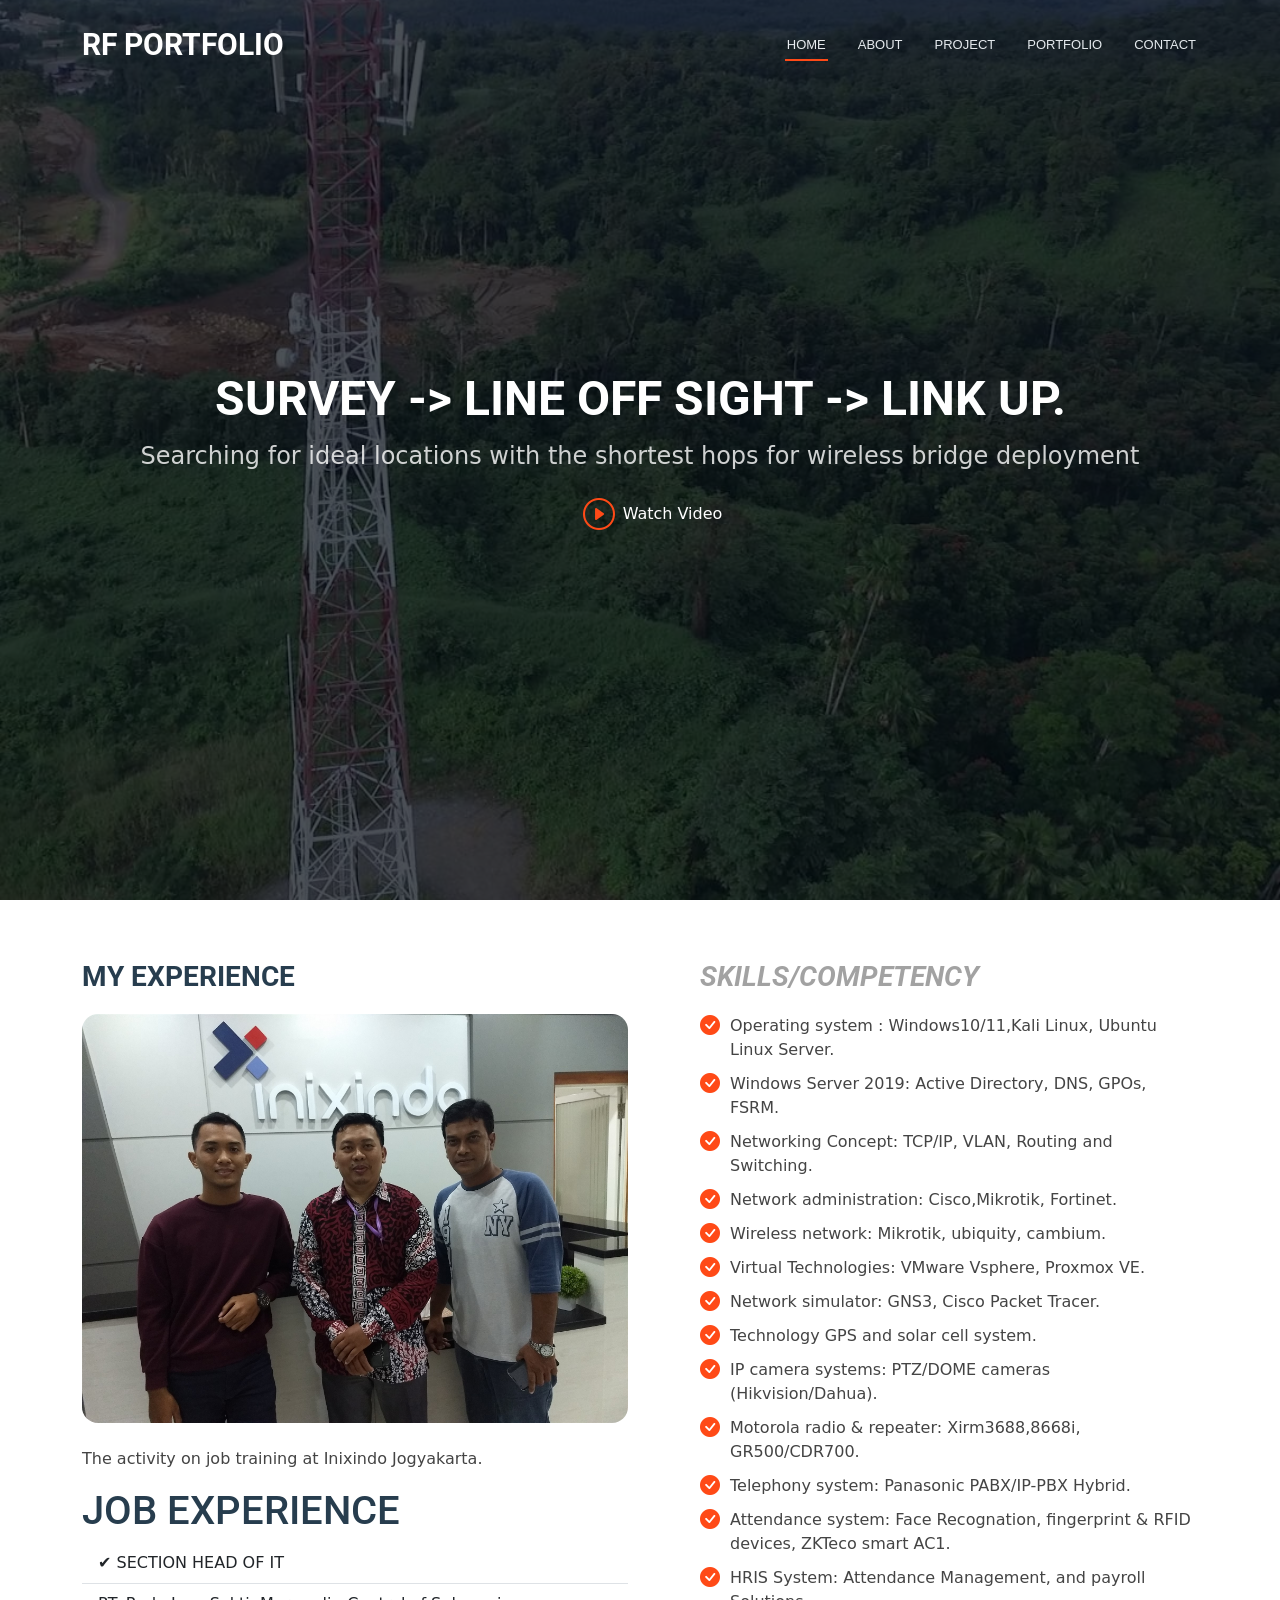
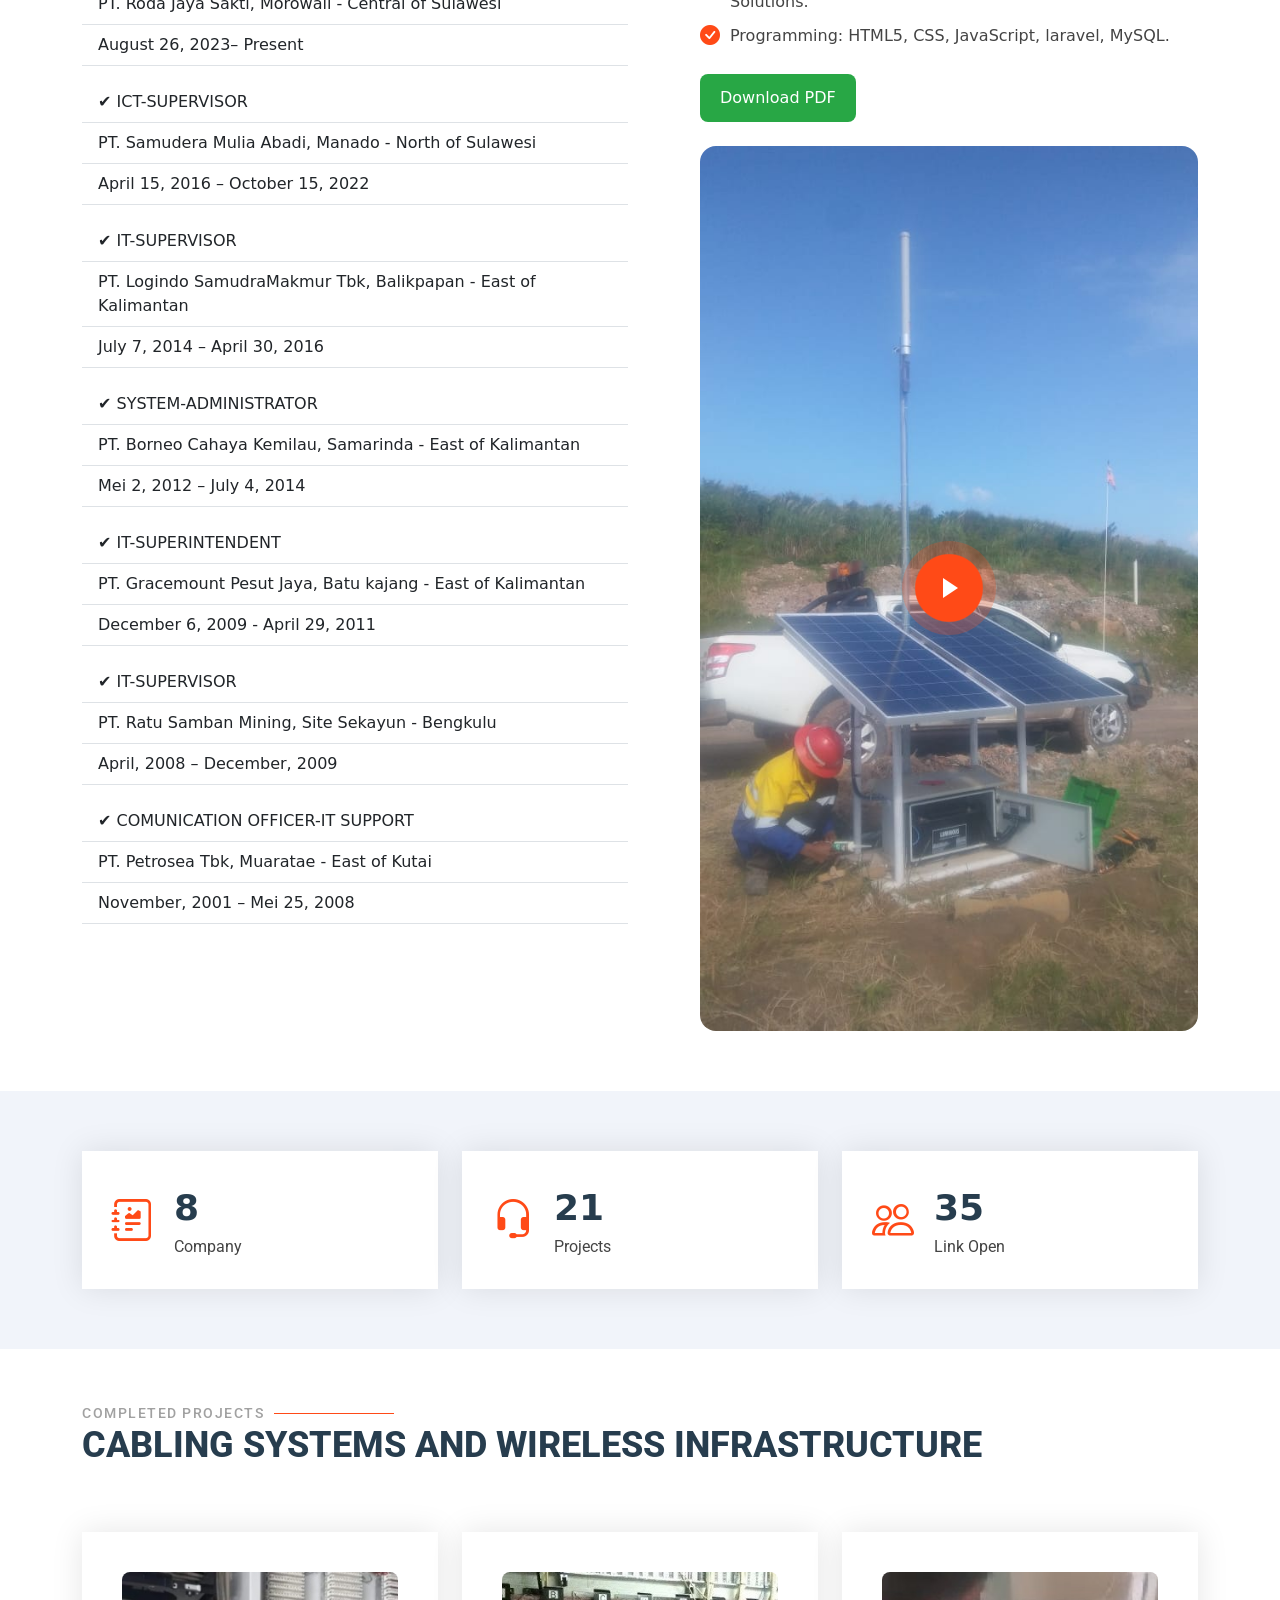
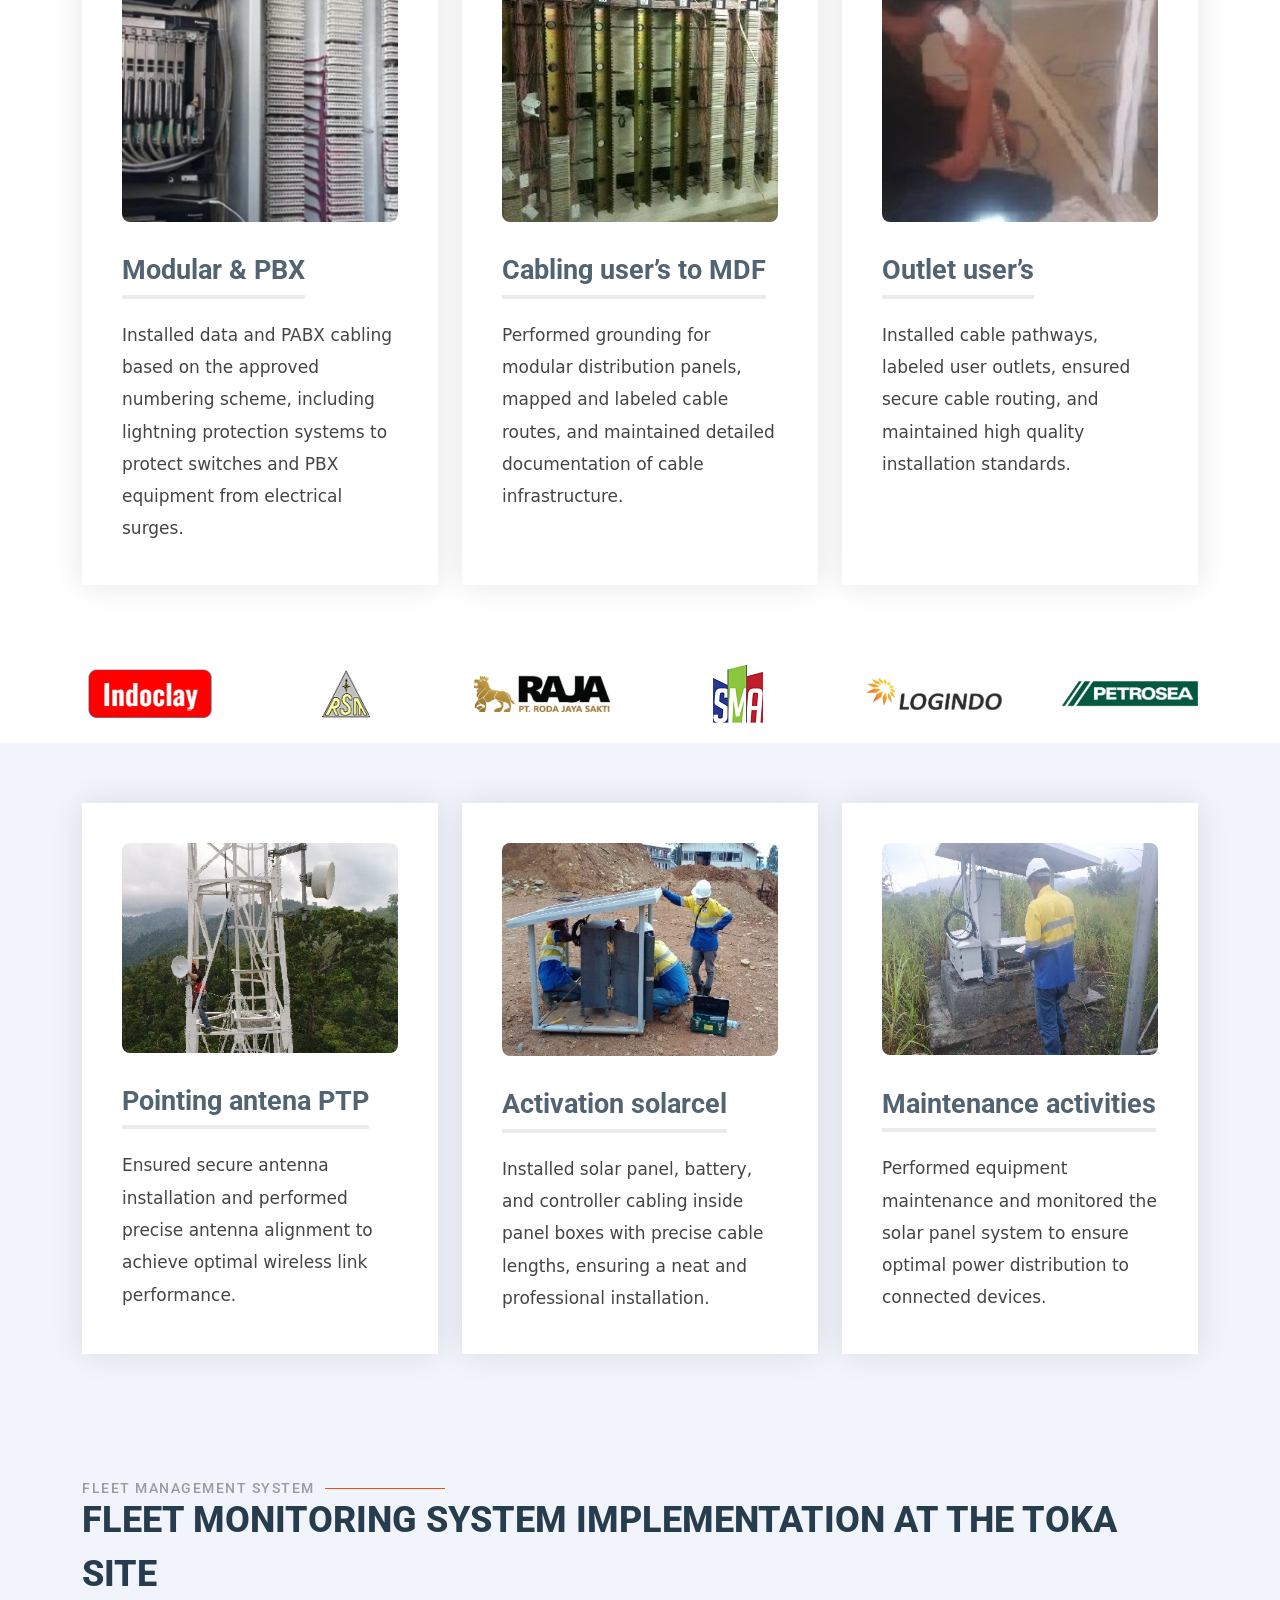
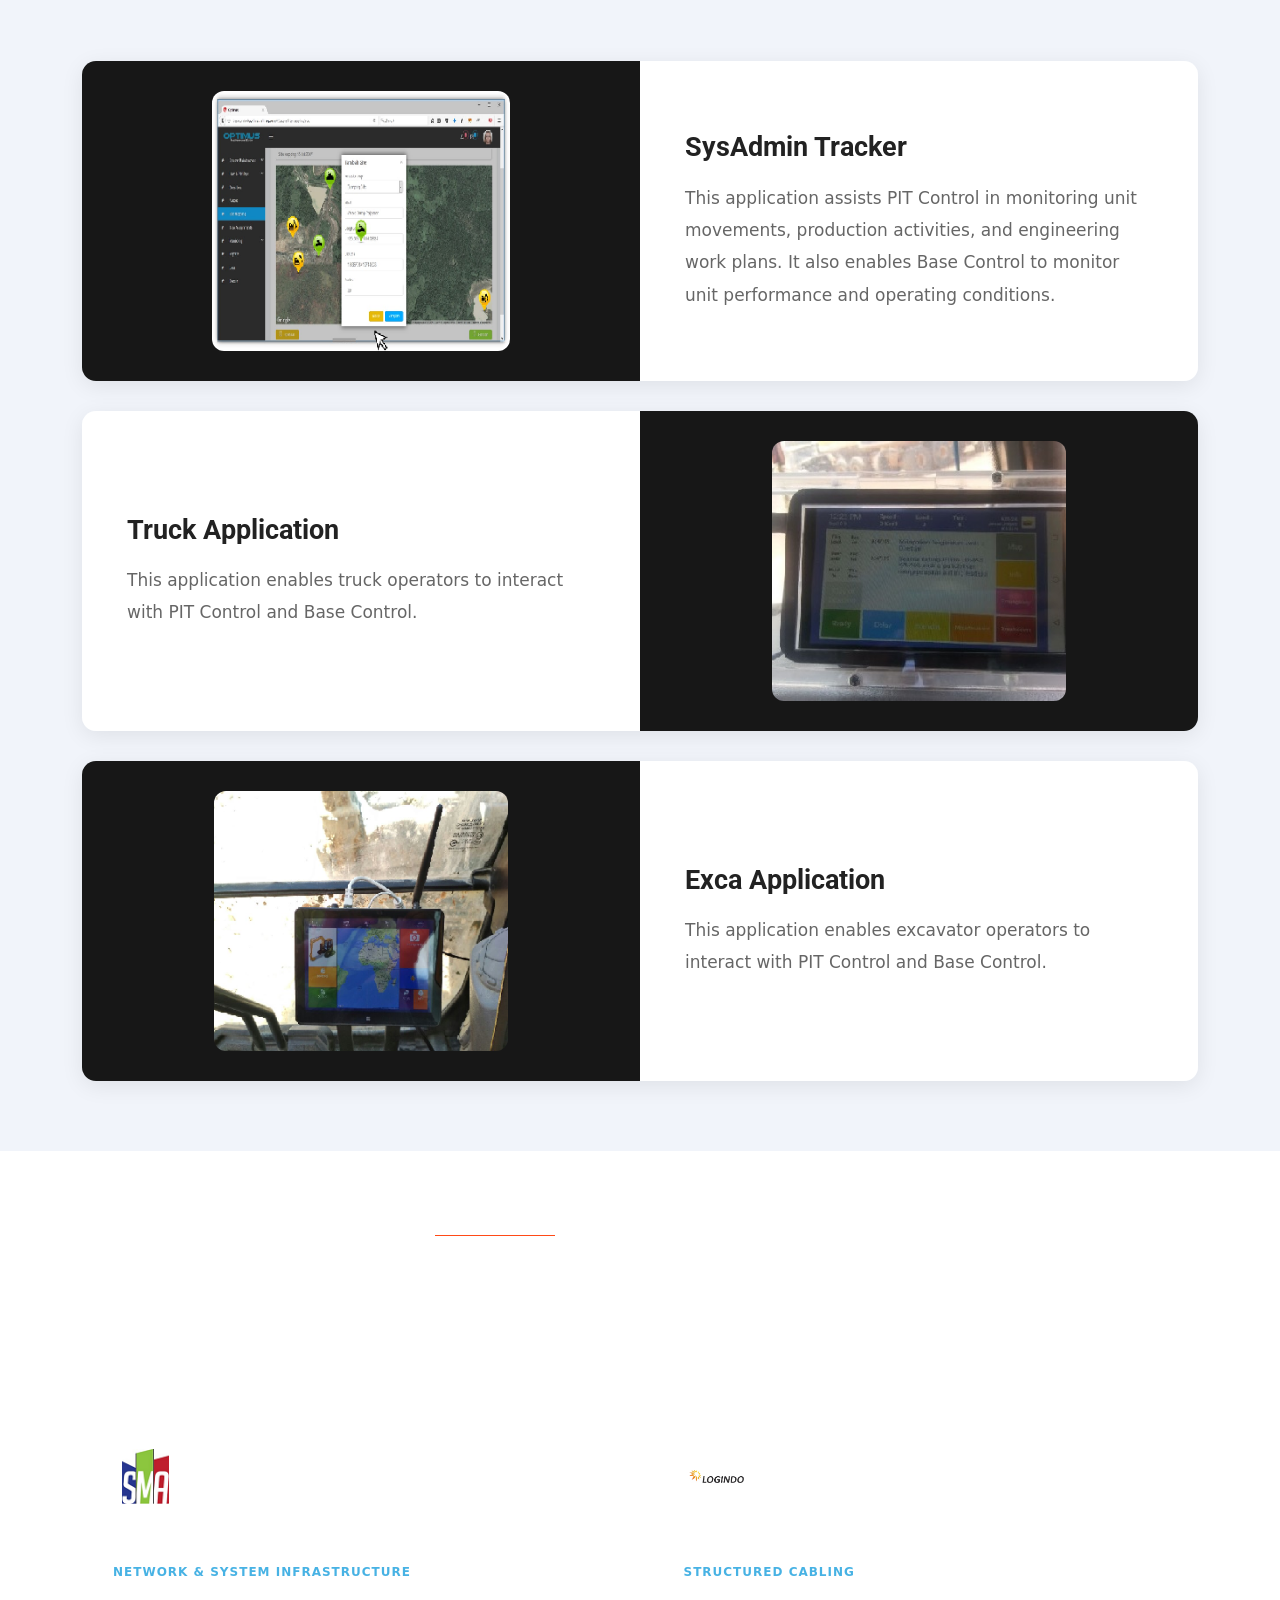
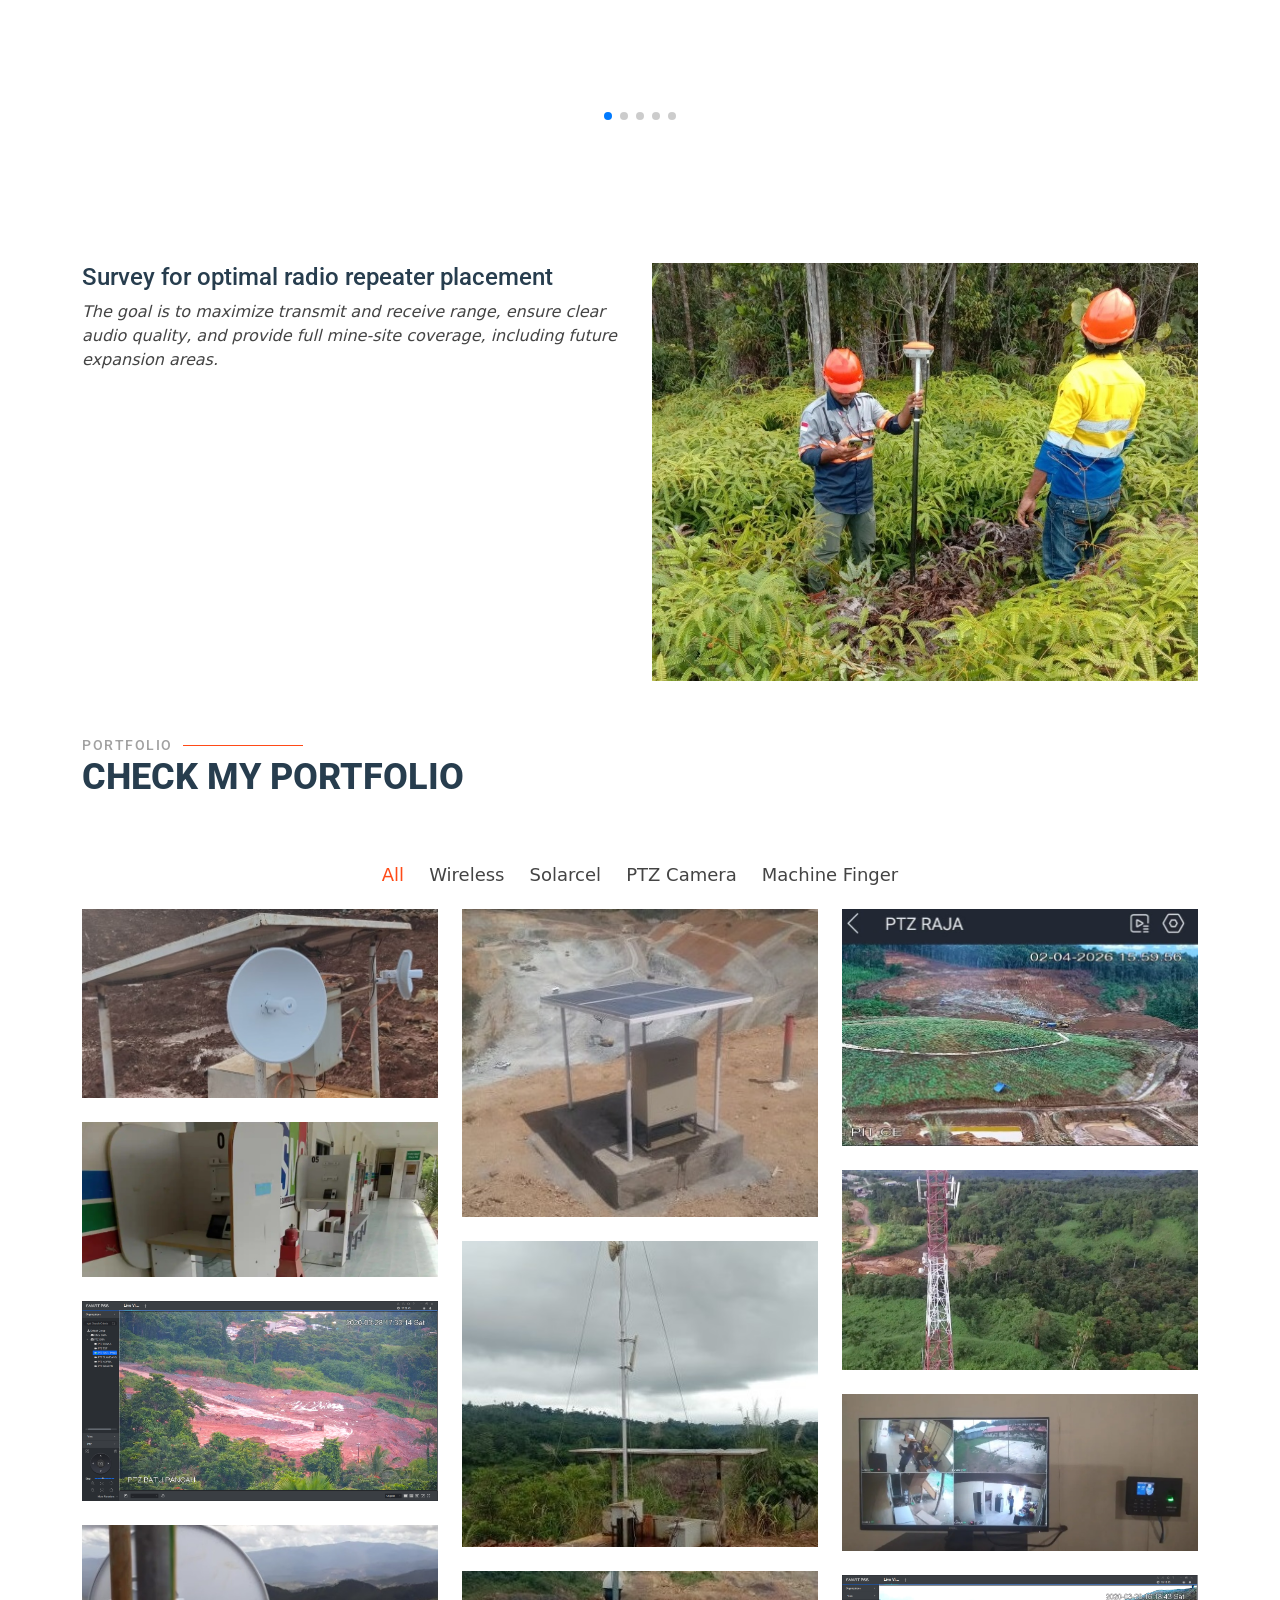
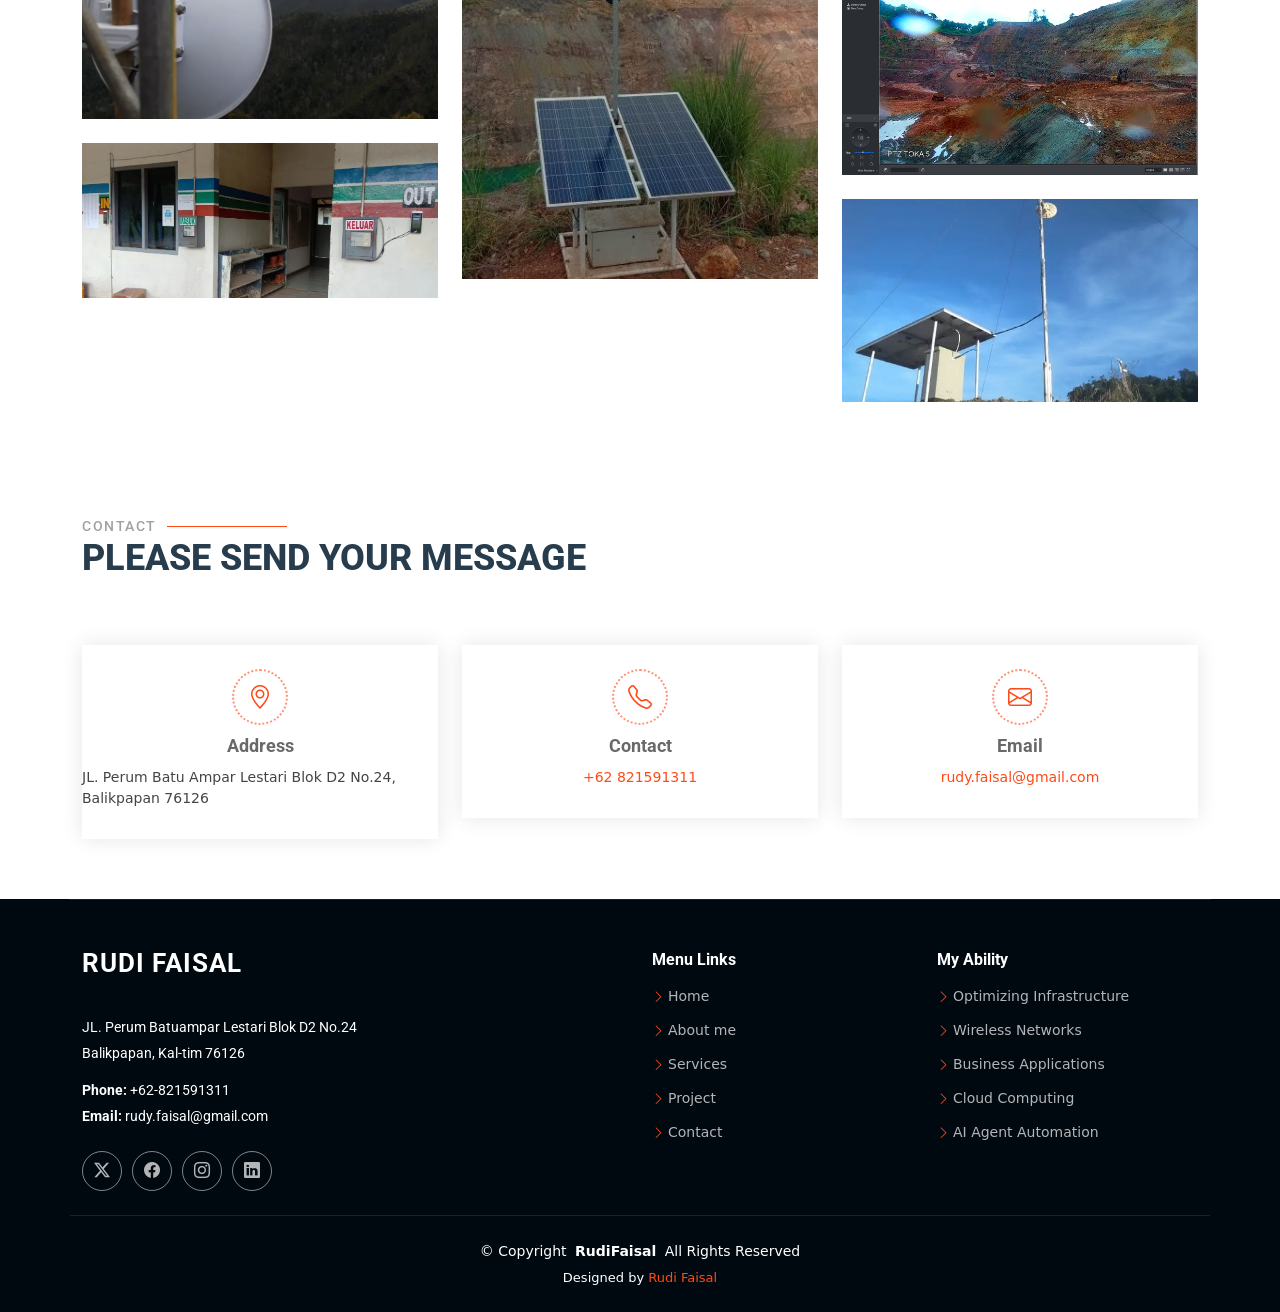
<file: index.html>
<!doctype html>
<html lang="en">
  <head>
    <meta charset="utf-8" />
    <meta content="width=device-width, initial-scale=1.0" name="viewport" />
    <title>Rudi Faisal.Skom</title>
    <meta name="description" content="" />
    <meta name="keywords" content="" />

    <!-- Favicons -->
    <link href="assets/img/favicon.png" rel="icon" />
    <link href="assets/img/apple-touch-icon.png" rel="apple-touch-icon" />

    <!-- Fonts -->
    <link href="https://fonts.googleapis.com" rel="preconnect" />
    <link href="https://fonts.gstatic.com" rel="preconnect" crossorigin />
    <link
      href="https://fonts.googleapis.com/css2?family=Roboto:ital,wght@0,100;0,300;0,400;0,500;0,700;0,900;1,100;1,300;1,400;1,500;1,700;1,900&family=Raleway:ital,wght@0,100;0,200;0,300;0,400;0,500;0,600;0,700;0,800;0,900;1,100;1,200;1,300;1,400;1,500;1,600;1,700;1,800;1,900&family=Inter:wght@100;200;300;400;500;600;700;800;900&display=swap"
      rel="stylesheet"
    />

    <!-- Vendor CSS Files -->
    <link
      href="assets/vendor/bootstrap/css/bootstrap.min.css"
      rel="stylesheet"
    />
    <link
      href="assets/vendor/bootstrap-icons/bootstrap-icons.css"
      rel="stylesheet"
    />
    <link href="assets/vendor/aos/aos.css" rel="stylesheet" />
    <link
      href="assets/vendor/glightbox/css/glightbox.min.css"
      rel="stylesheet"
    />
    <link href="assets/vendor/swiper/swiper-bundle.min.css" rel="stylesheet" />

    <!-- Main CSS File -->
    <link href="assets/css/mc.css" rel="stylesheet" />
    <link href="assets/css/style.css" rel="stylesheet" />
  </head>

  <body class="index-page">
    <header id="header" class="header d-flex align-items-center fixed-top">
      <div
        class="container-fluid container-xl position-relative d-flex align-items-center"
      >
        <a href="index.html" class="logo d-flex align-items-center me-auto">
          <!-- Uncomment the line below if you also wish to use an image logo -->
          <!-- <img src="assets/img/logo.png" alt=""> -->
          <h1 class="sitename">RF PORTFOLIO</h1>
        </a>
        <nav id="navmenu" class="navmenu">
          <ul>
            <li><a href="#hero" class="active">Home</a></li>
            <li><a href="#about">About</a></li>
            <li><a href="#services">Project</a></li>
            <li><a href="#portfolio">Portfolio</a></li>
            <li><a href="#contact">Contact</a></li>
          </ul>
          <i class="mobile-nav-toggle d-xl-none bi bi-list"></i>
        </nav>
      </div>
    </header>

    <main class="main">
      <!-- Hero Section -->
      <section id="hero" class="hero section dark-background">
        <img src="assets/img/tokaindo.jpg" alt="" data-aos="fade-in" />
        <div class="container d-flex flex-column align-items-center">
          <h2 data-aos="fade-up" data-aos-delay="100">
            Survey -> Line off Sight -> LINK UP.
          </h2>
          <p data-aos="fade-up" data-aos-delay="200">
            Searching for ideal locations with the shortest hops for wireless
            bridge deployment
          </p>
          <div class="d-flex mt-4" data-aos="fade-up" data-aos-delay="300">
            <a
              href="assets/img/Survey Repeater.mp4"
              class="glightbox btn-watch-video d-flex align-items-center"
              ><i class="bi bi-play-circle"></i><span>Watch Video</span></a
            >
          </div>
        </div>
      </section>
      <!-- /Hero Section -->
      <!-- About Section -->
      <section id="about" class="about section">
        <div class="container">
          <div class="row gy-4">
            <div class="col-lg-6" data-aos="fade-up" data-aos-delay="100">
              <h3>MY EXPERIENCE</h3>
              <img
                src="assets/img/aboutme.jpg"
                class="img-fluid rounded-4 mb-4"
                alt=""
              />
              <p>The activity on job training at Inixindo Jogyakarta.</p>
              <h1>JOB EXPERIENCE</h1>
              <ul class="list-group list-group-flush">
                <li class="list-group-item">✔ SECTION HEAD OF IT</li>
                <li class="list-group-item">
                  PT. Roda Jaya Sakti, Morowali - Central of Sulawesi
                </li>
                <li class="list-group-item">August 26, 2023– Present</li>
                <li class="list-group-item"></li>
              </ul>
              <ul class="list-group list-group-flush">
                <li class="list-group-item">✔ ICT-SUPERVISOR</li>
                <li class="list-group-item">
                  PT. Samudera Mulia Abadi, Manado - North of Sulawesi
                </li>
                <li class="list-group-item">
                  April 15, 2016 – October 15, 2022
                </li>
                <li class="list-group-item"></li>
              </ul>
              <ul class="list-group list-group-flush">
                <li class="list-group-item">✔ IT-SUPERVISOR</li>
                <li class="list-group-item">
                  PT. Logindo SamudraMakmur Tbk, Balikpapan - East of Kalimantan
                </li>
                <li class="list-group-item">July 7, 2014 – April 30, 2016</li>
                <li class="list-group-item"></li>
              </ul>
              <ul class="list-group list-group-flush">
                <li class="list-group-item">✔ SYSTEM-ADMINISTRATOR</li>
                <li class="list-group-item">
                  PT. Borneo Cahaya Kemilau, Samarinda - East of Kalimantan
                </li>
                <li class="list-group-item">Mei 2, 2012 – July 4, 2014</li>
                <li class="list-group-item"></li>
              </ul>
              <ul class="list-group list-group-flush">
                <li class="list-group-item">✔ IT-SUPERINTENDENT</li>
                <li class="list-group-item">
                  PT. Gracemount Pesut Jaya, Batu kajang - East of Kalimantan
                </li>
                <li class="list-group-item">
                  December 6, 2009 - April 29, 2011
                </li>
                <li class="list-group-item"></li>
              </ul>
              <ul class="list-group list-group-flush">
                <li class="list-group-item">✔ IT-SUPERVISOR</li>
                <li class="list-group-item">
                  PT. Ratu Samban Mining, Site Sekayun - Bengkulu
                </li>
                <li class="list-group-item">April, 2008 – December, 2009</li>
                <li class="list-group-item"></li>
              </ul>
              <ul class="list-group list-group-flush">
                <li class="list-group-item">
                  ✔ COMUNICATION OFFICER-IT SUPPORT
                </li>
                <li class="list-group-item">
                  PT. Petrosea Tbk, Muaratae - East of Kutai
                </li>
                <li class="list-group-item">November, 2001 – Mei 25, 2008</li>
                <li class="list-group-item"></li>
              </ul>
            </div>
            <div class="col-lg-6" data-aos="fade-up" data-aos-delay="250">
              <div class="content ps-0 ps-lg-5">
                <h3 class="fst-italic">SKILLS/COMPETENCY</h3>
                <ul>
                  <li>
                    <i class="bi bi-check-circle-fill"></i>
                    <span
                      >Operating system : Windows10/11,Kali Linux, Ubuntu Linux
                      Server.</span
                    >
                  </li>
                  <li>
                    <i class="bi bi-check-circle-fill"></i>
                    <span
                      >Windows Server 2019: Active Directory, DNS, GPOs,
                      FSRM.</span
                    >
                  </li>
                  <li>
                    <i class="bi bi-check-circle-fill"></i>
                    <span
                      >Networking Concept: TCP/IP, VLAN, Routing and
                      Switching.</span
                    >
                  </li>
                  <li>
                    <i class="bi bi-check-circle-fill"></i>
                    <span
                      >Network administration: Cisco,Mikrotik, Fortinet.</span
                    >
                  </li>
                  <li>
                    <i class="bi bi-check-circle-fill"></i>
                    <span>Wireless network: Mikrotik, ubiquity, cambium.</span>
                  </li>
                  <li>
                    <i class="bi bi-check-circle-fill"></i>
                    <span
                      >Virtual Technologies: VMware Vsphere, Proxmox VE.</span
                    >
                  </li>
                  <li>
                    <i class="bi bi-check-circle-fill"></i>
                    <span>Network simulator: GNS3, Cisco Packet Tracer.</span>
                  </li>
                  <li>
                    <i class="bi bi-check-circle-fill"></i>
                    <span>Technology GPS and solar cell system.</span>
                  </li>
                  <li>
                    <i class="bi bi-check-circle-fill"></i>
                    <span
                      >IP camera systems: PTZ/DOME cameras
                      (Hikvision/Dahua).</span
                    >
                  </li>
                  <li>
                    <i class="bi bi-check-circle-fill"></i>
                    <span
                      >Motorola radio & repeater: Xirm3688,8668i,
                      GR500/CDR700.</span
                    >
                  </li>
                  <li>
                    <i class="bi bi-check-circle-fill"></i>
                    <span>Telephony system: Panasonic PABX/IP-PBX Hybrid.</span>
                  </li>
                  <li>
                    <i class="bi bi-check-circle-fill"></i>
                    <span
                      >Attendance system: Face Recognation, fingerprint & RFID
                      devices, ZKTeco smart AC1.</span
                    >
                  </li>
                  <li>
                    <i class="bi bi-check-circle-fill"></i>
                    <span
                      >HRIS System: Attendance Management, and payroll
                      Solutions.</span
                    >
                  </li>
                  <li>
                    <i class="bi bi-check-circle-fill"></i>
                    <span
                      >Programming: HTML5, CSS, JavaScript, laravel,
                      MySQL.</span
                    >
                  </li>
                </ul>
                <a href="assets/img/CV_RudiFaisal_en.pdf" download>
                  <button type="button" class="download-btn">
                    Download PDF
                  </button>
                </a>
                <div class="position-relative mt-4">
                  <img
                    src="assets/img/LinkAP.jpeg"
                    class="img-fluid rounded-4"
                    alt=""
                  />
                  <a
                    href="assets/img/ex-707.mp4"
                    class="glightbox pulsating-play-btn"
                  ></a>
                </div>
              </div>
            </div>
          </div>
        </div>
      </section>
      <!-- /About Section -->

      <!-- Stats Section -->
      <section id="stats" class="stats section light-background">
        <div class="container" data-aos="fade-up" data-aos-delay="100">
          <div class="row gy-4">
            <div class="col-lg-4 col-md-4 col-12">
              <div class="stats-item d-flex align-items-center w-100 h-100">
                <i
                  class="bi bi-journal-richtext color-orange flex-shrink-0"
                ></i>
                <div>
                  <span
                    data-purecounter-start="0"
                    data-purecounter-end="8"
                    data-purecounter-duration="1"
                    class="purecounter"
                  ></span>
                  <p>Company</p>
                </div>
              </div>
            </div>

            <div class="col-lg-4 col-md-4 col-12">
              <div class="stats-item d-flex align-items-center w-100 h-100">
                <i class="bi bi-headset color-green flex-shrink-0"></i>
                <div>
                  <span
                    data-purecounter-start="0"
                    data-purecounter-end="21"
                    data-purecounter-duration="1"
                    class="purecounter"
                  ></span>
                  <p>Projects</p>
                </div>
              </div>
            </div>

            <div class="col-lg-4 col-md-4 col-12">
              <div class="stats-item d-flex align-items-center w-100 h-100">
                <i class="bi bi-people color-pink flex-shrink-0"></i>
                <div>
                  <span
                    data-purecounter-start="0"
                    data-purecounter-end="35"
                    data-purecounter-duration="1"
                    class="purecounter"
                  ></span>
                  <p>Link Open</p>
                </div>
              </div>
            </div>
          </div>
        </div>
      </section>
      <!-- /Stats Section -->
      <!-- Services Section -->
      <section id="services" class="services section">
        <div class="container section-title" data-aos="fade-up">
          <h2>Completed Projects</h2>
          <p>Cabling Systems and Wireless Infrastructure</p>
        </div>
        <!-- End Section Title -->
        <div class="container">
          <div class="row gy-4">
            <div
              class="col-lg-4 col-md-6"
              data-aos="fade-up"
              data-aos-delay="100"
            >
              <div class="service-item position-relative">
                <img
                  src="assets/img/mdfpbx.jpg"
                  class="card-img-top rounded-3"
                  alt="..."
                />
                <h3><br />Modular & PBX</h3>
                <p>
                  Installed data and PABX cabling based on the approved
                  numbering scheme, including lightning protection systems to
                  protect switches and PBX equipment from electrical surges.
                </p>
              </div>
            </div>
            <!-- End Service Item -->
            <div
              class="col-lg-4 col-md-6"
              data-aos="fade-up"
              data-aos-delay="200"
            >
              <div class="service-item position-relative">
                <img
                  src="assets/img/mdfdata.jpg"
                  class="card-img-top rounded-3"
                  alt="..."
                />
                <h3><br />Cabling user’s to MDF</h3>
                <p>
                  Performed grounding for modular distribution panels, mapped
                  and labeled cable routes, and maintained detailed
                  documentation of cable infrastructure.
                </p>
              </div>
            </div>
            <!-- End Service Item -->
            <div
              class="col-lg-4 col-md-6"
              data-aos="fade-up"
              data-aos-delay="300"
            >
              <div class="service-item position-relative">
                <img
                  src="assets/img/phoneext.jpg"
                  class="card-img-top rounded-3"
                  alt="..."
                />
                <h3><br />Outlet user’s</h3>
                <p>
                  Installed cable pathways, labeled user outlets, ensured secure
                  cable routing, and maintained high quality installation
                  standards.
                </p>
              </div>
            </div>
            <!-- End Service Item -->
          </div>
        </div>
      </section>
      <!-- /Services Section -->
      <!-- Clients Section -->
      <section id="clients" class="clients section">
        <div class="container" data-aos="fade-up" data-aos-delay="100">
          <div class="swiper init-swiper">
            <script type="application/json" class="swiper-config">
              {
                "loop": true,
                "speed": 600,
                "autoplay": {
                  "delay": 3000,
                  "disableOnInteraction": false
                },
                "slidesPerView": 2,
                "spaceBetween": 30,
                "pagination": false,
                "breakpoints": {
                  "480": {
                    "slidesPerView": 3,
                    "spaceBetween": 40
                  },
                  "640": {
                    "slidesPerView": 4,
                    "spaceBetween": 50
                  },
                  "992": {
                    "slidesPerView": 6,
                    "spaceBetween": 60
                  }
                }
              }
            </script>
            <div class="swiper-wrapper align-items-center">
              <div class="swiper-slide">
                <img
                  src="assets/img/clients/client-1.png"
                  class="img-fluid"
                  alt="PTP"
                  loading="lazy"
                />
              </div>
              <div class="swiper-slide">
                <img
                  src="assets/img/clients/client-2.png"
                  class="img-fluid"
                  alt="LSM"
                  loading="lazy"
                />
              </div>
              <div class="swiper-slide">
                <img
                  src="assets/img/clients/client-3.png"
                  class="img-fluid"
                  alt="PTSMA"
                  loading="lazy"
                />
              </div>
              <div class="swiper-slide">
                <img
                  src="assets/img/clients/client-4.png"
                  class="img-fluid"
                  alt="WBP"
                  loading="lazy"
                />
              </div>
              <div class="swiper-slide">
                <img
                  src="assets/img/clients/client-5.png"
                  class="img-fluid"
                  alt="AKM"
                  loading="lazy"
                />
              </div>
              <div class="swiper-slide">
                <img
                  src="assets/img/clients/client-6.png"
                  class="img-fluid"
                  alt="RJS"
                  loading="lazy"
                />
              </div>
              <div class="swiper-slide">
                <img
                  src="assets/img/clients/client-7.png"
                  class="img-fluid"
                  alt="Client 7"
                  loading="lazy"
                />
              </div>
            </div>
            <div class="swiper-pagination"></div>
          </div>
        </div>
      </section>
      <!-- /Clients Section -->
      <!-- Features Section -->
      <section id="features" class="services section light-background">
        <div class="container">
          <div class="row gy-4">
            <div
              class="col-lg-4 col-md-6"
              data-aos="fade-up"
              data-aos-delay="400"
            >
              <div class="service-item position-relative">
                <img
                  src="assets/img/pointing.jpg"
                  class="card-img-top rounded-3"
                  alt="..."
                />
                <h3><br />Pointing antena PTP</h3>
                <p>
                  Ensured secure antenna installation and performed precise
                  antenna alignment to achieve optimal wireless link
                  performance.
                </p>
              </div>
            </div>
            <!-- End Service Item -->
            <div
              class="col-lg-4 col-md-6"
              data-aos="fade-up"
              data-aos-delay="500"
            >
              <div class="service-item position-relative">
                <img
                  src="assets/img/power.jpg"
                  class="card-img-top rounded-3"
                  alt="..."
                />
                <h3><br />Activation solarcel</h3>
                <p>
                  Installed solar panel, battery, and controller cabling inside
                  panel boxes with precise cable lengths, ensuring a neat and
                  professional installation.
                </p>
              </div>
            </div>
            <!-- End Service Item -->
            <div
              class="col-lg-4 col-md-6"
              data-aos="fade-up"
              data-aos-delay="600"
            >
              <div class="service-item position-relative">
                <img
                  src="assets/img/checking.jpg"
                  class="card-img-top rounded-3"
                  alt="..."
                />
                <h3><br />Maintenance activities</h3>
                <p>
                  Performed equipment maintenance and monitored the solar panel
                  system to ensure optimal power distribution to connected
                  devices.
                </p>
              </div>
            </div>
            <!-- End Service Item -->
          </div>
        </div>
      </section>
      <!-- /Features Section -->
      <!-- Services 2 Section -->
      <section id="services-2" class="fleet-showcase section light-background">
        <div class="container section-title" data-aos="fade-up">
          <h2>FLEET MANAGEMENT SYSTEM</h2>
          <p>Fleet Monitoring System Implementation at the Toka Site</p>
        </div>

        <div class="container">
          <!-- SysAdmin Tracker -->
          <div class="fleet-row" data-aos="fade-up">
            <div class="fleet-image">
              <img src="assets/img/admin_tracking.png" alt="SysAdmin Tracker" />
            </div>

            <div class="fleet-content">
              <h3>SysAdmin Tracker</h3>
              <p>
                This application assists PIT Control in monitoring unit
                movements, production activities, and engineering work plans. It
                also enables Base Control to monitor unit performance and
                operating conditions.
              </p>
            </div>
          </div>

          <!-- Truck Application -->
          <div class="fleet-row reverse" data-aos="fade-up">
            <div class="fleet-image">
              <img src="assets/img/truck_android.jpg" alt="Truck Application" />
            </div>

            <div class="fleet-content">
              <h3>Truck Application</h3>
              <p>
                This application enables truck operators to interact with PIT
                Control and Base Control.
              </p>
            </div>
          </div>

          <!-- Exca Application -->
          <div class="fleet-row" data-aos="fade-up">
            <div class="fleet-image">
              <img src="assets/img/exa_android.png" alt="Exca Application" />
            </div>

            <div class="fleet-content">
              <h3>Exca Application</h3>
              <p>
                This application enables excavator operators to interact with
                PIT Control and Base Control.
              </p>
            </div>
          </div>
        </div>
      </section>
      <!-- /Services 2 Section -->

      <!-- Testimonials Section -->
      <section
        id="testimonials"
        class="experience-section section dark-background"
      >
        <div class="container section-title" data-aos="fade-up">
          <h2>IT PROJECTS & PROFESSIONAL EXPERIENCE</h2>
          <p>
            Selected IT Infrastructure Projects and Professional Contributions
          </p>
        </div>

        <div class="container" data-aos="fade-up" data-aos-delay="100">
          <div class="swiper init-swiper">
            <script type="application/json" class="swiper-config">
              {
                "loop": true,
                "speed": 600,
                "autoplay": {
                  "delay": 5000
                },
                "slidesPerView": 1,
                "spaceBetween": 25,
                "pagination": {
                  "el": ".swiper-pagination",
                  "type": "bullets",
                  "clickable": true
                },
                "breakpoints": {
                  "768": {
                    "slidesPerView": 2
                  },
                  "1200": {
                    "slidesPerView": 2
                  }
                }
              }
            </script>

            <div class="swiper-wrapper">
              <!-- Samudera Mulia Abadi -->
              <div class="swiper-slide">
                <div class="experience-card">
                  <div class="experience-header">
                    <img
                      src="assets/img/clients/client-4.png"
                      alt="PT Samudera Mulia Abadi"
                    />
                    <div>
                      <h3>PT Samudera Mulia Abadi</h3>
                      <h4>Head Office – Manado</h4>
                    </div>
                  </div>
                  <div class="experience-divider"></div>
                  <span class="experience-label"
                    >NETWORK & SYSTEM INFRASTRUCTURE</span
                  >
                  <p>
                    Designed, implemented, and maintained enterprise network
                    infrastructure across the head office and multiple project
                    sites, including digital PBX systems, radio communication
                    repeaters, and Active Directory Domain Services (AD DS).
                  </p>
                </div>
              </div>

              <!-- Logindo Samudera Makmur -->
              <div class="swiper-slide">
                <div class="experience-card">
                  <div class="experience-header">
                    <img
                      src="assets/img/clients/client-5.png"
                      alt="PT Logindo Samudera Makmur"
                    />
                    <div>
                      <h3>PT Logindo Samudera Makmur</h3>
                      <h4>Branch Office – Balikpapan</h4>
                    </div>
                  </div>
                  <div class="experience-divider"></div>
                  <span class="experience-label">STRUCTURED CABLING</span>
                  <p>
                    Installed and terminated structured network cabling from
                    user data outlets to patch panels in network racks,
                    connecting workstations to the core switch in the server
                    room for centralized network management.
                  </p>
                </div>
              </div>

              <!-- Borneo Cahaya Kemilau -->
              <div class="swiper-slide">
                <div class="experience-card">
                  <div class="experience-header">
                    <img
                      src="assets/img/clients/client-7.png"
                      alt="PT Borneo Cahaya Kemilau"
                    />
                    <div>
                      <h3>PT Borneo Cahaya Kemilau</h3>
                      <h4>Head Office – Samarinda</h4>
                    </div>
                  </div>
                  <div class="experience-divider"></div>
                  <span class="experience-label"
                    >NETWORK & DOMAIN SERVICES</span
                  >
                  <p>
                    Installed and terminated structured network cabling and
                    deployed Active Directory Domain Services (AD DS) to support
                    centralized user authentication and network administration.
                  </p>
                </div>
              </div>

              <!-- Petrosea -->
              <div class="swiper-slide">
                <div class="experience-card">
                  <div class="experience-header">
                    <img
                      src="assets/img/clients/client-6.png"
                      alt="PT Petrosea Tbk"
                    />
                    <div>
                      <h3>PT Petrosea Tbk</h3>
                      <h4>Site Office – Muara Tae</h4>
                    </div>
                  </div>
                  <div class="experience-divider"></div>
                  <span class="experience-label"
                    >DATA & TELEPHONE INFRASTRUCTURE</span
                  >
                  <p>
                    Installed and terminated data and telephone cabling from
                    user workstations to the Modular Distribution Frame (MDF),
                    including surge protection modules to protect network
                    interfaces against electrical surges.
                  </p>
                </div>
              </div>

              <!-- Roda Jaya Sakti -->
              <div class="swiper-slide">
                <div class="experience-card">
                  <div class="experience-header">
                    <img
                      src="assets/img/clients/client-3.png"
                      alt="PT Roda Jaya Sakti"
                    />
                    <div>
                      <h3>PT Roda Jaya Sakti</h3>
                      <h4>Mining Site – Morowali</h4>
                    </div>
                  </div>
                  <div class="experience-divider"></div>
                  <span class="experience-label"
                    >IT OPERATIONS & MANAGEMENT</span
                  >
                  <p>
                    Leading IT operations and infrastructure management,
                    covering network systems, Active Directory, proxy servers,
                    PTZ surveillance, solar-powered monitoring solutions, and
                    automated attendance systems.
                  </p>
                </div>
              </div>
            </div>

            <div class="swiper-pagination"></div>
          </div>
        </div>
      </section>
      <!-- /Testimonials Section -->

      <div class="container mt-5">
        <div class="tab-content" data-aos="fade-up" data-aos-delay="200">
          <div class="tab-pane fade active show" id="features-tab-1">
            <div class="row">
              <div class="col-lg-6 order-2 order-lg-1 mt-3 mt-lg-0">
                <h4>Survey for optimal radio repeater placement</h4>
                <p class="fst-italic">
                  The goal is to maximize transmit and receive range, ensure
                  clear audio quality, and provide full mine-site coverage,
                  including future expansion areas.
                </p>

                <p></p>
              </div>
              <div class="col-lg-6 order-1 order-lg-2 text-center">
                <img src="assets/img/repeater.jpg" alt="" class="img-fluid" />
              </div>
            </div>
          </div>
          <!-- End Tab Content Item -->
        </div>
      </div>

      <!-- Portfolio Section -->
      <section id="portfolio" class="portfolio section">
        <!-- Section Title -->
        <div class="container section-title" data-aos="fade-up">
          <h2>Portfolio</h2>
          <p>CHECK MY PORTFOLIO</p>
        </div>
        <!-- End Section Title -->

        <div class="container">
          <div
            class="isotope-layout"
            data-default-filter="*"
            data-layout="masonry"
            data-sort="original-order"
          >
            <ul
              class="portfolio-filters isotope-filters"
              data-aos="fade-up"
              data-aos-delay="100"
            >
              <li data-filter="*" class="filter-active">All</li>
              <li data-filter=".filter-app">Wireless</li>
              <li data-filter=".filter-product">Solarcel</li>
              <li data-filter=".filter-branding">PTZ Camera</li>
              <li data-filter=".filter-books">Machine Finger</li>
            </ul>
            <!-- End Portfolio Filters -->

            <div
              class="row gy-4 isotope-container"
              data-aos="fade-up"
              data-aos-delay="200"
            >
              <div
                class="col-lg-4 col-md-6 portfolio-item isotope-item filter-app"
              >
                <div class="portfolio-content h-100">
                  <img
                    src="assets/img/portfolio/app-1.jpeg"
                    class="img-fluid"
                    alt=""
                  />
                  <div class="portfolio-info">
                    <h4></h4>
                    <p>PTZ Camera and Attendance Machine Connectivity</p>
                    <a
                      href="assets/img/portfolio/app-1.jpeg"
                      title="This antenna provides a wireless data connection between BBS PIT and the office to support the operation of the fingerprint attendance machine and PTZ camera"
                      data-gallery="portfolio-gallery-app"
                      class="glightbox preview-link"
                      ><i class="bi bi-zoom-in"></i
                    ></a>
                  </div>
                </div>
              </div>
              <!-- End Portfolio Item -->

              <div
                class="col-lg-4 col-md-6 portfolio-item isotope-item filter-product"
              >
                <div class="portfolio-content h-100">
                  <img
                    src="assets/img/portfolio/product-1.jpg"
                    class="img-fluid"
                    alt=""
                  />
                  <div class="portfolio-info">
                    <h4></h4>
                    <p>Solar powered network link at PIT Batu Pangah</p>
                    <a
                      href="assets/img/portfolio/product-1.jpg"
                      title="Solarcell at Batupangah is used to supply electrical power for the PTZ camera"
                      data-gallery="portfolio-gallery-product"
                      class="glightbox preview-link"
                      ><i class="bi bi-zoom-in"></i
                    ></a>
                  </div>
                </div>
              </div>
              <!-- End Portfolio Item -->

              <div
                class="col-lg-4 col-md-6 portfolio-item isotope-item filter-branding"
              >
                <div class="portfolio-content h-100">
                  <img
                    src="assets/img/portfolio/branding-1.jpg"
                    class="img-fluid"
                    alt=""
                  />
                  <div class="portfolio-info">
                    <h4></h4>
                    <p>PTZ Camera Deployment for PIT CE2/CE3</p>
                    <a
                      href="assets/img/portfolio/branding-1.jpg"
                      title="Camera for monitoring activity on PIT CE"
                      data-gallery="portfolio-gallery-branding"
                      class="glightbox preview-link"
                      ><i class="bi bi-zoom-in"></i
                    ></a>
                  </div>
                </div>
              </div>
              <!-- End Portfolio Item -->

              <div
                class="col-lg-4 col-md-6 portfolio-item isotope-item filter-books"
              >
                <div class="portfolio-content h-100">
                  <img
                    src="assets/img/portfolio/books-1.jpg"
                    class="img-fluid"
                    alt=""
                  />
                  <div class="portfolio-info">
                    <h4></h4>
                    <p>X-605 Attendance Machine Solution</p>
                    <a
                      href="assets/img/portfolio/books-1.jpg"
                      title="Installed a face and fingerprint attendance machine at the Toka project main office."
                      data-gallery="portfolio-gallery-book"
                      class="glightbox preview-link"
                      ><i class="bi bi-zoom-in"></i
                    ></a>
                  </div>
                </div>
              </div>
              <!-- End Portfolio Item -->

              <div
                class="col-lg-4 col-md-6 portfolio-item isotope-item filter-app"
              >
                <div class="portfolio-content h-100">
                  <img
                    src="assets/img/portfolio/app-2.jpg"
                    class="img-fluid"
                    alt=""
                  />
                  <div class="portfolio-info">
                    <h4></h4>
                    <p>Wireless Backbone Link Between Office and Pit Area</p>
                    <a
                      href="assets/img/portfolio/app-2.jpg"
                      title="Identified and analyzed the Indosat Tower, visible from the office and located at the highest point in the mining area, as an ideal location for a point to point wireless link."
                      data-gallery="portfolio-gallery-app"
                      class="glightbox preview-link"
                      ><i class="bi bi-zoom-in"></i
                    ></a>
                  </div>
                </div>
              </div>
              <!-- End Portfolio Item -->

              <div
                class="col-lg-4 col-md-6 portfolio-item isotope-item filter-product"
              >
                <div class="portfolio-content h-100">
                  <img
                    src="assets/img/portfolio/product-2.jpg"
                    class="img-fluid"
                    alt=""
                  />
                  <div class="portfolio-info">
                    <h4></h4>
                    <p>
                      Solar Power System to Support Wireless Link at PIT Toka
                    </p>
                    <a
                      href="assets/img/portfolio/product-2.jpg"
                      title="The solar power system at PIT Toka provides connectivity for the online attendance system at the mining hub, including wireless links to the antenna at PIT Toka 5 and an access point supporting fleet monitoring units."
                      data-gallery="portfolio-gallery-product"
                      class="glightbox preview-link"
                      ><i class="bi bi-zoom-in"></i
                    ></a>
                  </div>
                </div>
              </div>
              <!-- End Portfolio Item -->

              <div
                class="col-lg-4 col-md-6 portfolio-item isotope-item filter-branding"
              >
                <div class="portfolio-content h-100">
                  <img
                    src="assets/img/portfolio/branding-2.jpg"
                    class="img-fluid"
                    alt=""
                  />
                  <div class="portfolio-info">
                    <h4></h4>
                    <p>Installed PTZ cameras on the Indosat Tower</p>
                    <a
                      href="assets/img/portfolio/branding-2.jpg"
                      title="CCTV Surveillance System for Tailings Dam Monitoring"
                      data-gallery="portfolio-gallery-branding"
                      class="glightbox preview-link"
                      ><i class="bi bi-zoom-in"></i
                    ></a>
                  </div>
                </div>
              </div>
              <!-- End Portfolio Item -->

              <div
                class="col-lg-4 col-md-6 portfolio-item isotope-item filter-books"
              >
                <div class="portfolio-content h-100">
                  <img
                    src="assets/img/portfolio/books-2.jpg"
                    class="img-fluid"
                    alt=""
                  />
                  <div class="portfolio-info">
                    <h4></h4>
                    <p>X-105 Attendance Machine Solution</p>
                    <a
                      href="assets/img/portfolio/books-2.jpg"
                      title="Installed a face and fingerprint attendance machine at the main office of the GAG project."
                      data-gallery="portfolio-gallery-book"
                      class="glightbox preview-link"
                      ><i class="bi bi-zoom-in"></i
                    ></a>
                  </div>
                </div>
              </div>
              <!-- End Portfolio Item -->

              <div
                class="col-lg-4 col-md-6 portfolio-item isotope-item filter-app"
              >
                <div class="portfolio-content h-100">
                  <img
                    src="assets/img/portfolio/app-3.jpeg"
                    class="img-fluid"
                    alt=""
                  />
                  <div class="portfolio-info">
                    <h4></h4>
                    <p>
                      Pointing activity to achieve maximum range of a PowerBeam
                      antenna
                    </p>
                    <a
                      href="assets/img/portfolio/app-3.jpeg"
                      title="This antenna serves as a bridge connection between the KR office site and our main office via the WBN tower."
                      data-gallery="portfolio-gallery-app"
                      class="glightbox preview-link"
                      ><i class="bi bi-zoom-in"></i
                    ></a>
                  </div>
                </div>
              </div>
              <!-- End Portfolio Item -->

              <div
                class="col-lg-4 col-md-6 portfolio-item isotope-item filter-product"
              >
                <div class="portfolio-content h-100">
                  <img
                    src="assets/img/portfolio/product-3.jpg"
                    class="img-fluid"
                    alt=""
                  />
                  <div class="portfolio-info">
                    <h4></h4>
                    <p>PTZ camera system at PIT Toka5</p>
                    <a
                      href="assets/img/portfolio/product-3.jpg"
                      title="Solar power system supporting wireless relay antenna at PIT Toka5"
                      data-gallery="portfolio-gallery-product"
                      class="glightbox preview-link"
                      ><i class="bi bi-zoom-in"></i
                    ></a>
                  </div>
                </div>
              </div>
              <!-- End Portfolio Item -->

              <div
                class="col-lg-4 col-md-6 portfolio-item isotope-item filter-branding"
              >
                <div class="portfolio-content h-100">
                  <img
                    src="assets/img/portfolio/branding-3.jpg"
                    class="img-fluid"
                    alt=""
                  />
                  <div class="portfolio-info">
                    <h4></h4>
                    <p>PTZ camera system at PIT Toka</p>
                    <a
                      href="assets/img/portfolio/branding-3.jpg"
                      title="CCTV Camera for monitoring the loading and dumping area"
                      data-gallery="portfolio-gallery-branding"
                      class="glightbox preview-link"
                      ><i class="bi bi-zoom-in"></i
                    ></a>
                  </div>
                </div>
              </div>
              <!-- End Portfolio Item -->

              <div
                class="col-lg-4 col-md-6 portfolio-item isotope-item filter-books"
              >
                <div class="portfolio-content h-100">
                  <img
                    src="assets/img/portfolio/books-3.jpg"
                    class="img-fluid"
                    alt=""
                  />
                  <div class="portfolio-info">
                    <h4></h4>
                    <p>ZKTECO Face Attendance Machine</p>
                    <a
                      href="assets/img/portfolio/books-3.jpg"
                      title="A face and fingerprint attendance system has been deployed for operator use at the main office of the Toka project."
                      data-gallery="portfolio-gallery-book"
                      class="glightbox preview-link"
                      ><i class="bi bi-zoom-in"></i
                    ></a>
                  </div>
                </div>
              </div>
              <!-- End Portfolio Item -->

              <div
                class="col-lg-4 col-md-6 portfolio-item isotope-item filter-product"
              >
                <div class="portfolio-content h-100">
                  <img
                    src="assets/img/portfolio/product-5.jpg"
                    class="img-fluid"
                    alt=""
                  />
                  <div class="portfolio-info">
                    <h4></h4>
                    <p>PTZ camera system at PIT Araren</p>
                    <a
                      href="assets/img/portfolio/product-5.jpg"
                      title="Installed solar power system to support wireless link and PTZ camera at PIT Araren"
                      data-gallery="portfolio-gallery-product"
                      class="glightbox preview-link"
                      ><i class="bi bi-zoom-in"></i
                    ></a>
                  </div>
                </div>
              </div>
              <!-- End Portfolio Item -->
            </div>
            <!-- End Portfolio Container -->
          </div>
        </div>
      </section>
      <!-- /Portfolio Section -->

      <!-- Contact Section -->
      <section id="contact" class="contact section">
        <!-- Section Title -->
        <div class="container section-title" data-aos="fade-up">
          <h2>Contact</h2>
          <p>Please send your message</p>
        </div>
        <!-- End Section Title -->

        <!-- Contact Information -->
        <div class="container" data-aos="fade-up" data-aos-delay="100">
          <div class="row gy-4">
            <!-- Address -->
            <div class="col-lg-4 col-md-4">
              <div
                class="info-item d-flex flex-column justify-content-center align-items-center"
                data-aos="fade-up"
                data-aos-delay="200"
              >
                <i class="bi bi-geo-alt"></i>
                <h3>Address</h3>
                <p>
                  JL. Perum Batu Ampar Lestari Blok D2 No.24, Balikpapan 76126
                </p>
              </div>
            </div>

            <!-- Contact -->
            <div class="col-lg-4 col-md-4">
              <div
                class="info-item d-flex flex-column justify-content-center align-items-center"
                data-aos="fade-up"
                data-aos-delay="300"
              >
                <i class="bi bi-telephone"></i>
                <h3>Contact</h3>
                <p>
                  <a href="tel:+62821591311">+62 821591311</a>
                </p>
              </div>
            </div>

            <!-- Email -->
            <div class="col-lg-4 col-md-4">
              <div
                class="info-item d-flex flex-column justify-content-center align-items-center"
                data-aos="fade-up"
                data-aos-delay="400"
              >
                <i class="bi bi-envelope"></i>
                <h3>Email</h3>
                <p>
                  <a href="mailto:rudy.faisal@gmail.com">
                    rudy.faisal@gmail.com
                  </a>
                </p>
              </div>
            </div>
          </div>
        </div>
        <!-- End Contact Information -->
      </section>
      <!-- /Contact Section -->
    </main>

    <footer id="footer" class="footer dark-background">
      <div class="container footer-top">
        <div class="row gy-4">
          <!-- Kolom 1: Profil dan Kontak -->
          <div class="col-lg-6 col-md-12 footer-about">
            <a href="index.html" class="logo d-flex align-items-center">
              <span class="sitename">RUDI FAISAL</span>
            </a>

            <div class="footer-contact pt-3">
              <p>JL. Perum Batuampar Lestari Blok D2 No.24</p>
              <p>Balikpapan, Kal-tim 76126</p>
              <p class="mt-3">
                <strong>Phone:</strong>
                <span>+62-821591311</span>
              </p>
              <p>
                <strong>Email:</strong>
                <span>rudy.faisal@gmail.com</span>
              </p>
            </div>

            <div class="social-links d-flex mt-4">
              <a href=""><i class="bi bi-twitter-x"></i></a>
              <a href=""><i class="bi bi-facebook"></i></a>
              <a href=""><i class="bi bi-instagram"></i></a>
              <a href=""><i class="bi bi-linkedin"></i></a>
            </div>
          </div>

          <!-- Kolom 2: Menu Navigasi -->
          <div class="col-lg-3 col-md-6 footer-links">
            <h4>Menu Links</h4>
            <ul>
              <li>
                <i class="bi bi-chevron-right"></i>
                <a href="index.html">Home</a>
              </li>
              <li>
                <i class="bi bi-chevron-right"></i>
                <a href="#about">About me</a>
              </li>
              <li>
                <i class="bi bi-chevron-right"></i>
                <a href="#services">Services</a>
              </li>
              <li>
                <i class="bi bi-chevron-right"></i>
                <a href="#projects">Project</a>
              </li>
              <li>
                <i class="bi bi-chevron-right"></i>
                <a href="#contact">Contact</a>
              </li>
            </ul>
          </div>

          <!-- Kolom 3: Keahlian -->
          <div class="col-lg-3 col-md-6 footer-links">
            <h4>My Ability</h4>
            <ul>
              <li>
                <i class="bi bi-chevron-right"></i>
                <a href="#">Optimizing Infrastructure</a>
              </li>
              <li>
                <i class="bi bi-chevron-right"></i>
                <a href="#">Wireless Networks</a>
              </li>
              <li>
                <i class="bi bi-chevron-right"></i>
                <a href="#">Business Applications</a>
              </li>
              <li>
                <i class="bi bi-chevron-right"></i>
                <a href="#">Cloud Computing</a>
              </li>
              <li>
                <i class="bi bi-chevron-right"></i>
                <a href="#">AI Agent Automation</a>
              </li>
            </ul>
          </div>
        </div>
      </div>

      <div class="container copyright text-center mt-4">
        <p>
          © <span>Copyright</span>
          <strong class="px-1 sitename">RudiFaisal</strong>
          <span>All Rights Reserved</span>
        </p>
        <div class="credits">
          <!-- All the links in the footer should remain intact. -->
          <!-- You can delete the links only if you've purchased the pro version. -->
          <!-- Licensing information: https://bootstrapmade.com/license/ -->
          <!-- Purchase the pro version with working PHP/AJAX contact form: [buy-url] -->
          Designed by <a href="">Rudi Faisal</a>
        </div>
      </div>
    </footer>

    <!-- Scroll Top -->
    <a
      href="#"
      id="scroll-top"
      class="scroll-top d-flex align-items-center justify-content-center"
      ><i class="bi bi-arrow-up-short"></i
    ></a>

    <!-- Preloader -->
    <div id="preloader"></div>

    <!-- Vendor JS Files -->
    <script src="assets/vendor/bootstrap/js/bootstrap.bundle.min.js"></script>
    <script src="assets/vendor/php-email-form/validate.js"></script>
    <script src="assets/vendor/aos/aos.js"></script>
    <script src="assets/vendor/glightbox/js/glightbox.min.js"></script>
    <script src="assets/vendor/purecounter/purecounter_vanilla.js"></script>
    <script src="assets/vendor/swiper/swiper-bundle.min.js"></script>
    <script src="assets/vendor/imagesloaded/imagesloaded.pkgd.min.js"></script>
    <script src="assets/vendor/isotope-layout/isotope.pkgd.min.js"></script>

    <!-- Main JS File -->
    <script src="assets/js/main.js"></script>
  </body>
</html>
</file>
<file: assets/css/mc.css>
/* Fonts */
:root {
  --default-font:
    "Roboto", system-ui, -apple-system, "Segoe UI", Roboto, "Helvetica Neue",
    Arial, "Noto Sans", "Liberation Sans", sans-serif, "Apple Color Emoji",
    "Segoe UI Emoji", "Segoe UI Symbol", "Noto Color Emoji";
  --heading-font: "Raleway", sans-serif;
  --nav-font: "Inter", sans-serif;
}

/* Global Colors - The following color variables are used throughout the website. Updating them here will change the color scheme of the entire website */
:root {
  --background-color: #ffffff; /* Background color for the entire website, including individual sections */
  --default-color: #444444; /* Default color used for the majority of the text content across the entire website */
  --heading-color: #273d4e; /* Color for headings, subheadings and title throughout the website */
  --accent-color: #ff4a17; /* Accent color that represents your brand on the website. It's used for buttons, links, and other elements that need to stand out */
  --surface-color: #ffffff; /* The surface color is used as a background of boxed elements within sections, such as cards, icon boxes, or other elements that require a visual separation from the global background. */
  --contrast-color: #ffffff; /* Contrast color for text, ensuring readability against backgrounds of accent, heading, or default colors. */
}

/* Nav Menu Colors - The following color variables are used specifically for the navigation menu. They are separate from the global colors to allow for more customization options */
:root {
  --nav-color: #e5eaee; /* The default color of the main navmenu links */
  --nav-hover-color: #ff4a17; /* Applied to main navmenu links when they are hovered over or active */
  --nav-mobile-background-color: #ffffff; /* Used as the background color for mobile navigation menu */
  --nav-dropdown-background-color: #ffffff; /* Used as the background color for dropdown items that appear when hovering over primary navigation items */
  --nav-dropdown-color: #444444; /* Used for navigation links of the dropdown items in the navigation menu. */
  --nav-dropdown-hover-color: #ff4a17; /* Similar to --nav-hover-color, this color is applied to dropdown navigation links when they are hovered over. */
}

/* Color Presets - These classes override global colors when applied to any section or element, providing reuse of the sam color scheme. */

.light-background {
  --background-color: #f1f4fa;
  --surface-color: #ffffff;
}

.dark-background {
  --background-color: #000910;
  --default-color: #ffffff;
  --heading-color: #ffffff;
  --surface-color: #28323a;
  --contrast-color: #ffffff;
}

/* Smooth scroll */
:root {
  scroll-behavior: smooth;
}

/*--------------------------------------------------------------
# General Styling & Shared Classes
--------------------------------------------------------------*/
body {
  color: var(--default-color);
  background-color: var(--background-color);
  font-family: var(--default-font);
}

a {
  color: var(--accent-color);
  text-decoration: none;
  transition: 0.3s;
}

a:hover {
  color: color-mix(in srgb, var(--accent-color), transparent 25%);
  text-decoration: none;
}

h1,
h2,
h3,
h4,
h5,
h6 {
  color: var(--heading-color);
  font-family: var(--heading-font);
}

/* PHP Email Form Messages
------------------------------*/
.php-email-form .error-message {
  display: none;
  background: #df1529;
  color: #ffffff;
  text-align: left;
  padding: 15px;
  margin-bottom: 24px;
  font-weight: 600;
}

.php-email-form .sent-message {
  display: none;
  color: #ffffff;
  background: #059652;
  text-align: center;
  padding: 15px;
  margin-bottom: 24px;
  font-weight: 600;
}

.php-email-form .loading {
  display: none;
  background: var(--surface-color);
  text-align: center;
  padding: 15px;
  margin-bottom: 24px;
}

.php-email-form .loading:before {
  content: "";
  display: inline-block;
  border-radius: 50%;
  width: 24px;
  height: 24px;
  margin: 0 10px -6px 0;
  border: 3px solid var(--accent-color);
  border-top-color: var(--surface-color);
  animation: php-email-form-loading 1s linear infinite;
}

@keyframes php-email-form-loading {
  0% {
    transform: rotate(0deg);
  }

  100% {
    transform: rotate(360deg);
  }
}

/* Pulsating Play Button
------------------------------*/
.pulsating-play-btn {
  width: 94px;
  height: 94px;
  background: radial-gradient(
    var(--accent-color) 50%,
    color-mix(in srgb, var(--accent-color), transparent 75%) 52%
  );
  border-radius: 50%;
  display: block;
  position: relative;
  overflow: hidden;
}

.pulsating-play-btn:before {
  content: "";
  position: absolute;
  width: 120px;
  height: 120px;
  animation-delay: 0s;
  animation: pulsate-play-btn 2s;
  animation-direction: forwards;
  animation-iteration-count: infinite;
  animation-timing-function: steps;
  opacity: 1;
  border-radius: 50%;
  border: 5px solid color-mix(in srgb, var(--accent-color), transparent 30%);
  top: -15%;
  left: -15%;
  background: rgba(198, 16, 0, 0);
}

.pulsating-play-btn:after {
  content: "";
  position: absolute;
  left: 50%;
  top: 50%;
  transform: translateX(-40%) translateY(-50%);
  width: 0;
  height: 0;
  border-top: 10px solid transparent;
  border-bottom: 10px solid transparent;
  border-left: 15px solid #fff;
  z-index: 100;
  transition: all 400ms cubic-bezier(0.55, 0.055, 0.675, 0.19);
}

.pulsating-play-btn:hover:before {
  content: "";
  position: absolute;
  left: 50%;
  top: 50%;
  transform: translateX(-40%) translateY(-50%);
  width: 0;
  height: 0;
  border: none;
  border-top: 10px solid transparent;
  border-bottom: 10px solid transparent;
  border-left: 15px solid #fff;
  z-index: 200;
  animation: none;
  border-radius: 0;
}

.pulsating-play-btn:hover:after {
  border-left: 15px solid var(--accent-color);
  transform: scale(20);
}

@keyframes pulsate-play-btn {
  0% {
    transform: scale(0.6, 0.6);
    opacity: 1;
  }

  100% {
    transform: scale(1, 1);
    opacity: 0;
  }
}

/*--------------------------------------------------------------
# Global Header
--------------------------------------------------------------*/
.header {
  --background-color: rgba(0, 0, 0, 0);
  --default-color: #ffffff;
  --heading-color: #ffffff;
  color: var(--default-color);
  background-color: var(--background-color);
  padding: 20px 0;
  transition: all 0.5s;
  z-index: 997;
}

.header .logo {
  line-height: 1;
}

.header .logo img {
  max-height: 36px;
  margin-right: 8px;
}

.header .logo h1 {
  font-size: 30px;
  margin: 0;
  font-weight: 700;
  color: var(--heading-color);
}

.header .cta-btn,
.header .cta-btn:focus {
  color: var(--contrast-color);
  font-size: 13px;
  padding: 7px 25px;
  margin: 0 0 0 30px;
  border-radius: 4px;
  transition: 0.3s;
  text-transform: uppercase;
  border: 2px solid var(--contrast-color);
}

.header .cta-btn:hover,
.header .cta-btn:focus:hover {
  color: var(--contrast-color);
  background: var(--accent-color);
  border-color: var(--accent-color);
}

@media (max-width: 1200px) {
  .header .logo {
    order: 1;
  }

  .header .cta-btn {
    order: 2;
    margin: 0 15px 0 0;
    padding: 6px 15px;
  }

  .header .navmenu {
    order: 3;
  }
}

.scrolled .header {
  box-shadow: 0px 0 18px rgba(0, 0, 0, 0.1);
}

/* Global Header on Scroll
------------------------------*/
.scrolled .header {
  --background-color: rgba(21, 34, 43, 0.85);
}

/*--------------------------------------------------------------
# Navigation Menu
--------------------------------------------------------------*/
/* Desktop Navigation */
@media (min-width: 1200px) {
  .navmenu {
    padding: 0;
  }

  .navmenu ul {
    margin: 0;
    padding: 0;
    display: flex;
    list-style: none;
    align-items: center;
  }

  .navmenu li {
    position: relative;
  }

  .navmenu > ul > li {
    white-space: nowrap;
    padding: 15px 14px;
  }

  .navmenu > ul > li:last-child {
    padding-right: 0;
  }

  .navmenu a,
  .navmenu a:focus {
    color: var(--nav-color);
    font-size: 13px;
    padding: 0 2px;
    font-family: var(--nav-font);
    font-weight: 500;
    display: flex;
    align-items: center;
    justify-content: space-between;
    white-space: nowrap;
    transition: 0.3s;
    position: relative;
    text-transform: uppercase;
  }

  .navmenu a i,
  .navmenu a:focus i {
    font-size: 12px;
    line-height: 0;
    margin-left: 5px;
    transition: 0.3s;
  }

  .navmenu > ul > li > a:before {
    content: "";
    position: absolute;
    height: 2px;
    bottom: -6px;
    left: 0;
    background-color: var(--nav-hover-color);
    visibility: hidden;
    width: 0px;
    transition: all 0.3s ease-in-out 0s;
  }

  .navmenu a:hover:before,
  .navmenu li:hover > a:before,
  .navmenu .active:before {
    visibility: visible;
    width: 100%;
  }

  .navmenu li:hover > a,
  .navmenu .active,
  .navmenu .active:focus {
    color: color-mix(in srgb, var(--nav-color) 90%, white 15%);
  }

  .navmenu .dropdown ul {
    margin: 0;
    padding: 10px 0;
    background: var(--nav-dropdown-background-color);
    display: block;
    position: absolute;
    visibility: hidden;
    left: 14px;
    top: 130%;
    opacity: 0;
    transition: 0.3s;
    border-radius: 4px;
    z-index: 99;
    box-shadow: 0px 0px 30px rgba(0, 0, 0, 0.1);
  }

  .navmenu .dropdown ul li {
    min-width: 200px;
  }

  .navmenu .dropdown ul a {
    padding: 10px 20px;
    font-size: 15px;
    text-transform: none;
    color: var(--nav-dropdown-color);
  }

  .navmenu .dropdown ul a i {
    font-size: 12px;
  }

  .navmenu .dropdown ul a:hover,
  .navmenu .dropdown ul .active:hover,
  .navmenu .dropdown ul li:hover > a {
    color: var(--nav-dropdown-hover-color);
  }

  .navmenu .dropdown:hover > ul {
    opacity: 1;
    top: 100%;
    visibility: visible;
  }

  .navmenu .dropdown .dropdown ul {
    top: 0;
    left: -90%;
    visibility: hidden;
  }

  .navmenu .dropdown .dropdown:hover > ul {
    opacity: 1;
    top: 0;
    left: -100%;
    visibility: visible;
  }
}

/* Mobile Navigation */
@media (max-width: 1199px) {
  .mobile-nav-toggle {
    color: var(--nav-color);
    font-size: 28px;
    line-height: 0;
    margin-right: 10px;
    cursor: pointer;
    transition: color 0.3s;
  }

  .navmenu {
    padding: 0;
    z-index: 9997;
  }

  .navmenu ul {
    display: none;
    list-style: none;
    position: absolute;
    inset: 60px 20px 20px 20px;
    padding: 10px 0;
    margin: 0;
    border-radius: 6px;
    background-color: var(--nav-mobile-background-color);
    border: 1px solid color-mix(in srgb, var(--default-color), transparent 90%);
    box-shadow: none;
    overflow-y: auto;
    transition: 0.3s;
    z-index: 9998;
  }

  .navmenu a,
  .navmenu a:focus {
    color: var(--nav-dropdown-color);
    padding: 10px 20px;
    font-family: var(--nav-font);
    font-size: 17px;
    font-weight: 500;
    display: flex;
    align-items: center;
    justify-content: space-between;
    white-space: nowrap;
    transition: 0.3s;
  }

  .navmenu a i,
  .navmenu a:focus i {
    font-size: 12px;
    line-height: 0;
    margin-left: 5px;
    width: 30px;
    height: 30px;
    display: flex;
    align-items: center;
    justify-content: center;
    border-radius: 50%;
    transition: 0.3s;
    background-color: color-mix(in srgb, var(--accent-color), transparent 90%);
  }

  .navmenu a i:hover,
  .navmenu a:focus i:hover {
    background-color: var(--accent-color);
    color: var(--contrast-color);
  }

  .navmenu a:hover,
  .navmenu .active,
  .navmenu .active:focus {
    color: var(--nav-dropdown-hover-color);
  }

  .navmenu .active i,
  .navmenu .active:focus i {
    background-color: var(--accent-color);
    color: var(--contrast-color);
    transform: rotate(180deg);
  }

  .navmenu .dropdown ul {
    position: static;
    display: none;
    z-index: 99;
    padding: 10px 0;
    margin: 10px 20px;
    background-color: var(--nav-dropdown-background-color);
    transition: all 0.5s ease-in-out;
  }

  .navmenu .dropdown ul ul {
    background-color: rgba(33, 37, 41, 0.1);
  }

  .navmenu .dropdown > .dropdown-active {
    display: block;
    background-color: rgba(33, 37, 41, 0.03);
  }

  .mobile-nav-active {
    overflow: hidden;
  }

  .mobile-nav-active .mobile-nav-toggle {
    color: #fff;
    position: absolute;
    font-size: 32px;
    top: 15px;
    right: 15px;
    margin-right: 0;
    z-index: 9999;
  }

  .mobile-nav-active .navmenu {
    position: fixed;
    overflow: hidden;
    inset: 0;
    background: rgba(33, 37, 41, 0.8);
    transition: 0.3s;
  }

  .mobile-nav-active .navmenu > ul {
    display: block;
  }
}

/*--------------------------------------------------------------
# Global Footer
--------------------------------------------------------------*/
.footer {
  color: var(--default-color);
  background-color: var(--background-color);
  font-size: 14px;
  position: relative;
}

.footer .footer-top {
  padding-top: 50px;
  border-top: 1px solid
    color-mix(in srgb, var(--default-color), transparent 90%);
}

.footer .footer-about .logo {
  line-height: 1;
  margin-bottom: 25px;
}

.footer .footer-about .logo img {
  max-height: 40px;
  margin-right: 6px;
}

.footer .footer-about .logo span {
  font-size: 26px;
  font-weight: 700;
  letter-spacing: 1px;
  font-family: var(--heading-font);
  color: var(--heading-color);
}

.footer .footer-about p {
  font-size: 14px;
  font-family: var(--heading-font);
}

.footer .social-links a {
  display: flex;
  align-items: center;
  justify-content: center;
  width: 40px;
  height: 40px;
  border-radius: 50%;
  border: 1px solid color-mix(in srgb, var(--default-color), transparent 50%);
  font-size: 16px;
  color: color-mix(in srgb, var(--default-color), transparent 30%);
  margin-right: 10px;
  transition: 0.3s;
}

.footer .social-links a:hover {
  color: var(--accent-color);
  border-color: var(--accent-color);
}

.footer h4 {
  font-size: 16px;
  font-weight: bold;
  position: relative;
  padding-bottom: 12px;
}

.footer .footer-links {
  margin-bottom: 30px;
}

.footer .footer-links ul {
  list-style: none;
  padding: 0;
  margin: 0;
}

.footer .footer-links ul i {
  padding-right: 3px;
  font-size: 13px;
  line-height: 0;
  color: var(--accent-color);
}

.footer .footer-links ul li {
  padding: 10px 0;
  display: flex;
  align-items: center;
}

.footer .footer-links ul li:first-child {
  padding-top: 0;
}

.footer .footer-links ul a {
  color: color-mix(in srgb, var(--default-color), transparent 30%);
  display: inline-block;
  line-height: 1;
}

.footer .footer-links ul a:hover {
  color: var(--accent-color);
}

.footer .footer-contact p {
  margin-bottom: 5px;
}

.footer .footer-newsletter .newsletter-form {
  margin-top: 30px;
  margin-bottom: 15px;
  padding: 6px 8px;
  position: relative;
  border-radius: 4px;
  border: 1px solid color-mix(in srgb, var(--default-color), transparent 80%);
  display: flex;
  background-color: var(--background-color);
  transition: 0.3s;
}

.footer .footer-newsletter .newsletter-form:focus-within {
  border-color: var(--accent-color);
}

.footer .footer-newsletter .newsletter-form input[type="email"] {
  border: 0;
  padding: 4px;
  width: 100%;
  background-color: var(--background-color);
  color: var(--default-color);
}

.footer .footer-newsletter .newsletter-form input[type="email"]:focus-visible {
  outline: none;
}

.footer .footer-newsletter .newsletter-form input[type="submit"] {
  border: 0;
  font-size: 16px;
  padding: 0 20px;
  margin: -7px -8px -7px 0;
  background: var(--accent-color);
  color: var(--contrast-color);
  transition: 0.3s;
  border-radius: 0 4px 4px 0;
}

.footer .footer-newsletter .newsletter-form input[type="submit"]:hover {
  background: color-mix(in srgb, var(--accent-color), transparent 20%);
}

.footer .copyright {
  padding: 25px 0;
  border-top: 1px solid
    color-mix(in srgb, var(--default-color), transparent 90%);
}

.footer .copyright p {
  margin-bottom: 0;
}

.footer .credits {
  margin-top: 6px;
  font-size: 13px;
}

/*--------------------------------------------------------------
# Preloader
--------------------------------------------------------------*/
#preloader {
  position: fixed;
  inset: 0;
  z-index: 999999;
  overflow: hidden;
  background: var(--background-color);
  transition: all 0.6s ease-out;
}

#preloader:before {
  content: "";
  position: fixed;
  top: calc(50% - 30px);
  left: calc(50% - 30px);
  border: 6px solid #ffffff;
  border-color: var(--accent-color) transparent var(--accent-color) transparent;
  border-radius: 50%;
  width: 60px;
  height: 60px;
  animation: animate-preloader 1.5s linear infinite;
}

@keyframes animate-preloader {
  0% {
    transform: rotate(0deg);
  }

  100% {
    transform: rotate(360deg);
  }
}

/*--------------------------------------------------------------
# Scroll Top Button
--------------------------------------------------------------*/
.scroll-top {
  position: fixed;
  visibility: hidden;
  opacity: 0;
  right: 15px;
  bottom: 15px;
  z-index: 99999;
  background-color: var(--accent-color);
  width: 40px;
  height: 40px;
  border-radius: 4px;
  transition: all 0.4s;
}

.scroll-top i {
  font-size: 24px;
  color: var(--contrast-color);
  line-height: 0;
}

.scroll-top:hover {
  background-color: color-mix(in srgb, var(--accent-color), transparent 20%);
  color: var(--contrast-color);
}

.scroll-top.active {
  visibility: visible;
  opacity: 1;
}

/*--------------------------------------------------------------
# Disable aos animation delay on mobile devices
--------------------------------------------------------------*/
@media screen and (max-width: 768px) {
  [data-aos-delay] {
    transition-delay: 0 !important;
  }
}

/*--------------------------------------------------------------
# Global Page Titles & Breadcrumbs
--------------------------------------------------------------*/
.page-title {
  color: var(--default-color);
  background-color: var(--background-color);
  background-size: cover;
  background-position: center;
  background-repeat: no-repeat;
  padding: 160px 0 80px 0;
  text-align: center;
  position: relative;
}

.page-title:before {
  content: "";
  background: color-mix(in srgb, var(--background-color), transparent 30%);
  position: absolute;
  inset: 0;
}

.page-title h1 {
  font-size: 42px;
  font-weight: 700;
  margin-bottom: 10px;
}

.page-title .breadcrumbs ol {
  display: flex;
  flex-wrap: wrap;
  list-style: none;
  justify-content: center;
  padding: 0;
  margin: 0;
  font-size: 16px;
  font-weight: 400;
}

.page-title .breadcrumbs ol li + li {
  padding-left: 10px;
}

.page-title .breadcrumbs ol li + li::before {
  content: "/";
  display: inline-block;
  padding-right: 10px;
  color: color-mix(in srgb, var(--default-color), transparent 50%);
}

/*--------------------------------------------------------------
# Global Sections
--------------------------------------------------------------*/
section,
.section {
  color: var(--default-color);
  background-color: var(--background-color);
  padding: 60px 0;
  scroll-margin-top: 90px;
  overflow: clip;
}

@media (max-width: 1199px) {
  section,
  .section {
    scroll-margin-top: 76px;
  }
}

/*--------------------------------------------------------------
# Global Section Titles
--------------------------------------------------------------*/
.section-title {
  padding-bottom: 60px;
  position: relative;
}

.section-title h2 {
  font-size: 14px;
  font-weight: 500;
  padding: 0;
  line-height: 1px;
  margin: 0;
  letter-spacing: 1.5px;
  text-transform: uppercase;
  color: color-mix(in srgb, var(--default-color), transparent 50%);
  position: relative;
}

.section-title h2::after {
  content: "";
  width: 120px;
  height: 1px;
  display: inline-block;
  background: var(--accent-color);
  margin: 4px 10px;
}

.section-title p {
  color: var(--heading-color);
  margin: 0;
  font-size: 36px;
  font-weight: 800;
  text-transform: uppercase;
  font-family: var(--heading-font);
}

@media (max-width: 768px) {
  .section-title p {
    font-size: 24px;
  }
}

/*--------------------------------------------------------------
# Hero Section
--------------------------------------------------------------*/
.hero {
  width: 100%;
  min-height: 100vh;
  position: relative;
  padding: 80px 0;
  display: flex;
  align-items: center;
  justify-content: center;
}

.hero img {
  position: absolute;
  inset: 0;
  display: block;
  width: 100%;
  height: 100%;
  object-fit: cover;
  z-index: 1;
}

.hero:before {
  content: "";
  background: color-mix(in srgb, var(--background-color), transparent 30%);
  position: absolute;
  inset: 0;
  z-index: 2;
}

.hero .container {
  position: relative;
  z-index: 3;
}

.hero h2 {
  margin: 0;
  font-size: 48px;
  font-weight: 700;
  text-transform: uppercase;
}

.hero p {
  color: color-mix(in srgb, var(--default-color), transparent 20%);
  margin: 10px 0 0 0;
  font-size: 24px;
}

.hero .btn-get-started {
  background: var(--accent-color);
  color: var(--contrast-color);
  font-weight: 400;
  font-size: 14px;
  letter-spacing: 1px;
  display: inline-block;
  padding: 10px 30px;
  border-radius: 4px;
  transition: 0.3s;
  text-transform: uppercase;
}

.hero .btn-get-started:hover {
  background: color-mix(in srgb, var(--accent-color), transparent 20%);
}

.hero .btn-watch-video {
  font-size: 16px;
  transition: 0.5s;
  margin-left: 25px;
  font-weight: 400;
  color: var(--default-color);
}

.hero .btn-watch-video i {
  color: var(--accent-color);
  font-size: 32px;
  transition: 0.3s;
  line-height: 0;
  margin-right: 8px;
}

.hero .btn-watch-video:hover {
  color: var(--accent-color);
}

.hero .btn-watch-video:hover i {
  color: color-mix(in srgb, var(--accent-color), transparent 20%);
}

@media (max-width: 768px) {
  .hero h2 {
    font-size: 32px;
  }

  .hero p {
    font-size: 18px;
  }
}

/*--------------------------------------------------------------
# About Section
--------------------------------------------------------------*/
.about h3 {
  font-weight: 700;
  font-size: 28px;
  margin-bottom: 20px;
}

.about .fst-italic {
  color: color-mix(in srgb, var(--default-color), var(--contrast-color) 50%);
}

.about .content ul {
  list-style: none;
  padding: 0;
}

.about .content ul li {
  padding: 0 0 10px 30px;
  position: relative;
}

.about .content ul i {
  position: absolute;
  font-size: 20px;
  left: 0;
  top: -3px;
  color: var(--accent-color);
}

.about .content p:last-child {
  margin-bottom: 0;
}

.about .pulsating-play-btn {
  position: absolute;
  left: calc(50% - 47px);
  top: calc(50% - 47px);
}

.about a .download-btn {
  padding: 12px 20px;
  background: #28a745;
  color: white;
  border: none;
  border-radius: 8px;
  cursor: pointer;
  font-size: 16px;
  transition: 0.3s;
}

.about a .download-btn:hover {
  background: #1e7e34;
}

/*--------------------------------------------------------------
# Stats Section
--------------------------------------------------------------*/
.stats .stats-item {
  background-color: var(--surface-color);
  box-shadow: 0px 0 30px rgba(0, 0, 0, 0.1);
  padding: 30px;
}

.stats .stats-item i {
  color: var(--accent-color);
  font-size: 42px;
  line-height: 0;
  margin-right: 20px;
}

.stats .stats-item span {
  color: var(--heading-color);
  font-size: 36px;
  display: block;
  font-weight: 600;
}

.stats .stats-item p {
  padding: 0;
  margin: 0;
  font-family: var(--heading-font);
  font-size: 16px;
}

/*--------------------------------------------------------------
# Services 1 Section
--------------------------------------------------------------*/
.services .service-item {
  background-color: var(--surface-color);
  padding: 40px;
  box-shadow: 0px 0 30px rgba(0, 0, 0, 0.1);
  height: 100%;
}

.services .service-item h3 {
  color: color-mix(in srgb, var(--heading-color), transparent 20%);
  font-weight: 700;
  margin: 0 0 20px 0;
  padding-bottom: 8px;
  font-size: 22px;
  position: relative;
  display: inline-block;
  border-bottom: 4px solid
    color-mix(in srgb, var(--heading-color), transparent 90%);
  transition: 0.3s;
}

.services .service-item p {
  color: var(--default-color);
  line-height: 24px;
  font-size: 14px;
  margin-bottom: 0;
}

.services .service-item:hover h3 {
  border-color: var(--accent-color);
  color: var(--heading-color);
}
/*--------------------------------------------------------------
# Clients Section
--------------------------------------------------------------*/
.clients {
  padding: 20px 0;
}

.clients .client-logo {
  display: flex;
  justify-content: center;
  align-items: center;
  overflow: hidden;
}

.clients .client-logo img {
  padding: 20px 40px;

  width: 450px;
  height: 100px;
  max-width: 90%;
  transition: 0.3s;
  opacity: 0.5;
  filter: grayscale(100);
}

.clients .client-logo img:hover {
  filter: none;
  opacity: 1;
}

@media (max-width: 640px) {
  .clients .client-logo img {
    padding: 20px;
  }
}
/* =========================================
   CLIENTS - CENTER IMAGE
========================================= */

#clients .swiper-slide {
  display: flex;
  justify-content: center;
  align-items: center;
  height: auto;
}

#clients .swiper-slide img {
  display: block;
  margin: 0 auto;
  max-width: 100%;
  height: auto;
  object-fit: contain;
}
/*--------------------------------------------------------------
# Features Section
--------------------------------------------------------------*/
.features .nav-tabs {
  border: 0;
}

.features .nav-link {
  background-color: var(--surface-color);
  color: var(--heading-color);
  border: 1px solid color-mix(in srgb, var(--default-color), transparent 85%);
  padding: 15px 20px;
  transition: 0.3s;
  border-radius: 0;
  display: flex;
  align-items: center;
  justify-content: center;
  cursor: pointer;
  height: 100%;
}

.features .nav-link i {
  padding-right: 15px;
  font-size: 48px;
}

.features .nav-link h4 {
  font-size: 18px;
  font-weight: 600;
  margin: 0;
}

.features .nav-link:hover {
  color: var(--accent-color);
  border-color: var(--accent-color);
}

.features .nav-link.active {
  background: var(--accent-color);
  color: var(--contrast-color);
  border-color: var(--accent-color);
}

.features .nav-link.active h4 {
  color: var(--contrast-color);
}

@media (max-width: 768px) {
  .features .nav-link i {
    padding: 0;
    line-height: 1;
    font-size: 36px;
  }
}

@media (max-width: 575px) {
  .features .nav-link {
    padding: 15px;
  }

  .features .nav-link i {
    font-size: 24px;
  }
}

.features .tab-content {
  margin-top: 30px;
}

.features .tab-pane h3 {
  color: var(--heading-color);
  font-weight: 700;
  font-size: 26px;
}

.features .tab-pane ul {
  list-style: none;
  padding: 0;
}

.features .tab-pane ul li {
  padding-bottom: 10px;
}

.features .tab-pane ul i {
  font-size: 20px;
  padding-right: 4px;
  color: var(--accent-color);
}

.features .tab-pane p:last-child {
  margin-bottom: 0;
}

/*--------------------------------------------------------------
# Services 2 Section
--------------------------------------------------------------*/
.services-2 .service-item {
  background-color: var(--surface-color);
  padding: 30px;
  border: 1px solid color-mix(in srgb, var(--default-color), transparent 85%);
  transition: 0.3s;
}

.services-2 .service-item .icon {
  font-size: 36px;
  line-height: 0;
  margin-right: 30px;
  color: var(--accent-color);
}

.services-2 .service-item .title {
  font-weight: 700;
  margin-bottom: 15px;
  font-size: 20px;
}

.services-2 .service-item .title a {
  color: var(--heading-color);
}

.services-2 .service-item .description {
  line-height: 24px;
  font-size: 14px;
  margin: 0;
}

.services-2 .service-item:hover {
  border-color: var(--accent-color);
}

.services-2 .service-item:hover .title a {
  color: var(--accent-color);
}

/*--------------------------------------------------------------
# Testimonials Section
--------------------------------------------------------------*/
/* ========================================
   EXPERIENCE SECTION BACKGROUND
======================================== */

.experience-section {
  position: relative;
  padding: 80px 0;
  background:
    linear-gradient(rgba(0, 0, 0, 0.7), rgba(0, 0, 0, 0.75)),
    url("../img/buli.jpg") center center / cover no-repeat;
  background-attachment: fixed;
}

/* Card */
.experience-card {
  position: relative;
  z-index: 1;
}

/* Mobile */
@media (max-width: 767px) {
  .experience-section {
    background-attachment: scroll;
    padding: 60px 0;
  }
}

.experience-section {
  position: relative;
}

.experience-card {
  height: 100%;
  min-height: 310px;
  padding: 30px;
  background: rgba(255, 255, 255, 0.08);
  border: 1px solid rgba(255, 255, 255, 0.15);
  border-radius: 14px;
  backdrop-filter: blur(5px);
  transition: all 0.3s ease;
}

.experience-card:hover {
  transform: translateY(-5px);
  background: rgba(255, 255, 255, 0.12);
  border-color: rgba(255, 255, 255, 0.3);
}

.experience-header {
  display: flex;
  align-items: center;
  gap: 20px;
  min-height: 75px;
}

.experience-header img {
  width: 65px;
  height: 65px;
  object-fit: contain;
  background: #fff;
  border-radius: 10px;
  padding: 5px;
}

.experience-header h3 {
  font-size: 19px;
  font-weight: 600;
  color: #fff;
  margin-bottom: 7px;
}

.experience-header h4 {
  font-size: 14px;
  font-weight: 400;
  color: rgba(255, 255, 255, 0.7);
  margin-bottom: 0;
}

.experience-divider {
  height: 1px;
  background: rgba(255, 255, 255, 0.2);
  margin: 22px 0;
}

.experience-label {
  display: inline-block;
  font-size: 12px;
  font-weight: 600;
  letter-spacing: 1px;
  color: #47b2e4;
  margin-bottom: 15px;
}

.experience-card p {
  font-size: 15px;
  line-height: 1.8;
  color: rgba(255, 255, 255, 0.85);
  margin-bottom: 0;
}

/* Mobile */
@media (max-width: 767px) {
  .experience-card {
    min-height: auto;
    padding: 22px;
  }

  .experience-header {
    gap: 15px;
  }

  .experience-header img {
    width: 55px;
    height: 55px;
  }

  .experience-header h3 {
    font-size: 17px;
  }

  .experience-card p {
    font-size: 14px;
  }
}

/*--------------------------------------------------------------
# Portfolio Section
--------------------------------------------------------------*/
.portfolio .portfolio-filters {
  padding: 0;
  margin: 0 auto 20px auto;
  list-style: none;
  text-align: center;
}

.portfolio .portfolio-filters li {
  cursor: pointer;
  display: inline-block;
  padding: 0;
  font-size: 18px;
  font-weight: 500;
  margin: 0 10px;
  line-height: 1;
  margin-bottom: 5px;
  transition: all 0.3s ease-in-out;
}

.portfolio .portfolio-filters li:hover,
.portfolio .portfolio-filters li.filter-active {
  color: var(--accent-color);
}

.portfolio .portfolio-filters li:first-child {
  margin-left: 0;
}

.portfolio .portfolio-filters li:last-child {
  margin-right: 0;
}

@media (max-width: 575px) {
  .portfolio .portfolio-filters li {
    font-size: 14px;
    margin: 0 5px;
  }
}

.portfolio .portfolio-content {
  position: relative;
  overflow: hidden;
}

.portfolio .portfolio-content img {
  transition: 0.3s;
}

.portfolio .portfolio-content .portfolio-info {
  opacity: 0;
  position: absolute;
  inset: 0;
  z-index: 3;
  transition: all ease-in-out 0.3s;
  background: rgba(0, 0, 0, 0.6);
  padding: 15px;
}

.portfolio .portfolio-content .portfolio-info h4 {
  font-size: 14px;
  padding: 5px 10px;
  font-weight: 400;
  color: #ffffff;
  display: inline-block;
  background-color: var(--accent-color);
}

.portfolio .portfolio-content .portfolio-info p {
  position: absolute;
  bottom: 10px;
  text-align: center;
  display: inline-block;
  left: 0;
  right: 0;
  font-size: 16px;
  font-weight: 600;
  color: rgba(255, 255, 255, 0.8);
}

.portfolio .portfolio-content .portfolio-info .preview-link,
.portfolio .portfolio-content .portfolio-info .details-link {
  position: absolute;
  left: calc(50% - 40px);
  font-size: 26px;
  top: calc(50% - 14px);
  color: #fff;
  transition: 0.3s;
  line-height: 1.2;
}

.portfolio .portfolio-content .portfolio-info .preview-link:hover,
.portfolio .portfolio-content .portfolio-info .details-link:hover {
  color: var(--accent-color);
}

.portfolio .portfolio-content .portfolio-info .details-link {
  left: 50%;
  font-size: 34px;
  line-height: 0;
}

.portfolio .portfolio-content:hover .portfolio-info {
  opacity: 1;
}

.portfolio .portfolio-content:hover img {
  transform: scale(1.1);
}

/*--------------------------------------------------------------
# Team Section
--------------------------------------------------------------*/
.team .member {
  position: relative;
}

.team .member .pic {
  overflow: hidden;
  margin-bottom: 50px;
}

.team .member .member-info {
  background-color: var(--surface-color);
  color: color-mix(in srgb, var(--default-color), transparent 20%);
  box-shadow: 0px 2px 15px rgba(0, 0, 0, 0.1);
  position: absolute;
  bottom: -50px;
  left: 20px;
  right: 20px;
  padding: 20px 15px;
  overflow: hidden;
  transition: 0.5s;
}

.team .member h4 {
  font-weight: 700;
  margin-bottom: 10px;
  font-size: 16px;
  position: relative;
  padding-bottom: 10px;
}

.team .member h4::after {
  content: "";
  position: absolute;
  display: block;
  width: 50px;
  height: 1px;
  background: color-mix(in srgb, var(--default-color), transparent 60%);
  bottom: 0;
  left: 0;
}

.team .member span {
  font-style: italic;
  display: block;
  font-size: 13px;
}

.team .member .social {
  position: absolute;
  right: 15px;
  bottom: 15px;
}

.team .member .social a {
  transition: color 0.3s;
  color: color-mix(in srgb, var(--default-color), transparent 70%);
}

.team .member .social a:hover {
  color: var(--accent-color);
}

.team .member .social i {
  font-size: 16px;
  margin: 0 2px;
}

/*--------------------------------------------------------------
# Contact Section
--------------------------------------------------------------*/
.contact .info-item {
  background-color: var(--surface-color);
  box-shadow: 0px 0px 20px rgba(0, 0, 0, 0.1);
  padding: 24px 0 30px 0;
}

.contact .info-item i {
  font-size: 20px;
  color: var(--accent-color);
  width: 56px;
  height: 56px;
  font-size: 24px;
  display: flex;
  justify-content: center;
  align-items: center;
  border-radius: 4px;
  transition: all 0.3s ease-in-out;
  border-radius: 50%;
  border: 2px dotted color-mix(in srgb, var(--accent-color), transparent 40%);
}

.contact .info-item h3 {
  font-size: 20px;
  color: color-mix(in srgb, var(--default-color), transparent 20%);
  font-size: 18px;
  font-weight: 700;
  margin: 10px 0;
}

.contact .info-item p {
  padding: 0;
  margin-bottom: 0;
  font-size: 14px;
}

.contact .php-email-form {
  background-color: var(--surface-color);
  box-shadow: 0px 0px 20px rgba(0, 0, 0, 0.1);
  height: 100%;
  padding: 30px;
}

@media (max-width: 575px) {
  .contact .php-email-form {
    padding: 20px;
  }
}

.contact .php-email-form input[type="text"],
.contact .php-email-form input[type="email"],
.contact .php-email-form textarea {
  font-size: 14px;
  padding: 10px 15px;
  box-shadow: none;
  border-radius: 0;
  color: var(--default-color);
  background-color: var(--surface-color);
  border-color: color-mix(in srgb, var(--default-color), transparent 80%);
}

.contact .php-email-form input[type="text"]:focus,
.contact .php-email-form input[type="email"]:focus,
.contact .php-email-form textarea:focus {
  border-color: var(--accent-color);
}

.contact .php-email-form input[type="text"]::placeholder,
.contact .php-email-form input[type="email"]::placeholder,
.contact .php-email-form textarea::placeholder {
  color: color-mix(in srgb, var(--default-color), transparent 70%);
}

.contact .php-email-form button[type="submit"] {
  color: var(--contrast-color);
  background: var(--accent-color);
  border: 0;
  padding: 10px 30px;
  transition: 0.4s;
  border-radius: 50px;
}

.contact .php-email-form button[type="submit"]:hover {
  background: color-mix(in srgb, var(--accent-color), transparent 20%);
}

/*--------------------------------------------------------------
# Portfolio Details Section
--------------------------------------------------------------*/
.portfolio-details .portfolio-details-slider img {
  width: 100%;
}

.portfolio-details .portfolio-details-slider .swiper-pagination {
  margin-top: 20px;
  position: relative;
}

.portfolio-details
  .portfolio-details-slider
  .swiper-pagination
  .swiper-pagination-bullet {
  width: 12px;
  height: 12px;
  background-color: color-mix(in srgb, var(--default-color), transparent 85%);
  opacity: 1;
}

.portfolio-details
  .portfolio-details-slider
  .swiper-pagination
  .swiper-pagination-bullet-active {
  background-color: var(--accent-color);
}

.portfolio-details .portfolio-info {
  background-color: var(--surface-color);
  padding: 30px;
  box-shadow: 0px 0 30px rgba(0, 0, 0, 0.1);
}

.portfolio-details .portfolio-info h3 {
  font-size: 22px;
  font-weight: 700;
  margin-bottom: 20px;
  padding-bottom: 20px;
  border-bottom: 1px solid
    color-mix(in srgb, var(--default-color), transparent 85%);
}

.portfolio-details .portfolio-info ul {
  list-style: none;
  padding: 0;
  font-size: 15px;
}

.portfolio-details .portfolio-info ul li + li {
  margin-top: 10px;
}

.portfolio-details .portfolio-description {
  padding-top: 30px;
}

.portfolio-details .portfolio-description h2 {
  font-size: 26px;
  font-weight: 700;
  margin-bottom: 20px;
}

.portfolio-details .portfolio-description p {
  padding: 0;
  color: color-mix(in srgb, var(--default-color), transparent 30%);
}

/*--------------------------------------------------------------
# Service Details Section
--------------------------------------------------------------*/
.service-details .services-list {
  background-color: var(--surface-color);
  padding: 10px 30px;
  border: 1px solid color-mix(in srgb, var(--default-color), transparent 90%);
  margin-bottom: 20px;
}

.service-details .services-list a {
  display: block;
  line-height: 1;
  padding: 8px 0 8px 15px;
  border-left: 3px solid
    color-mix(in srgb, var(--default-color), transparent 70%);
  margin: 20px 0;
  color: color-mix(in srgb, var(--default-color), transparent 20%);
  transition: 0.3s;
}

.service-details .services-list a.active {
  color: var(--heading-color);
  font-weight: 700;
  border-color: var(--accent-color);
}

.service-details .services-list a:hover {
  border-color: var(--accent-color);
}

.service-details .services-img {
  margin-bottom: 20px;
}

.service-details h3 {
  font-size: 26px;
  font-weight: 700;
}

.service-details h4 {
  font-size: 20px;
  font-weight: 700;
}

.service-details p {
  font-size: 15px;
}

.service-details ul {
  list-style: none;
  padding: 0;
  font-size: 15px;
}

.service-details ul li {
  padding: 5px 0;
  display: flex;
  align-items: center;
}

.service-details ul i {
  font-size: 20px;
  margin-right: 8px;
  color: var(--accent-color);
}
/* ========================================
   FLEET MANAGEMENT SYSTEM
======================================== */

.fleet-showcase {
  padding-top: 70px;
  padding-bottom: 70px;
}

/* Two Column Layout */
.fleet-row {
  display: flex;
  align-items: stretch;
  margin-bottom: 30px;
  overflow: hidden;
  border-radius: 14px;
  min-height: 300px;
  box-shadow: 0 5px 22px rgba(0, 0, 0, 0.08);
}

.fleet-row:last-child {
  margin-bottom: 0;
}

/* Alternate Position */
.fleet-row.reverse {
  flex-direction: row-reverse;
}

/* Image Column - Black */
.fleet-image {
  flex: 0 0 50%;
  max-width: 50%;
  display: flex;
  justify-content: center;
  align-items: center;
  padding: 30px;
  background: #171717;
  overflow: hidden;
}

.fleet-image img {
  display: block;
  width: auto;
  max-width: 100%;
  max-height: 260px;
  height: auto;
  object-fit: contain;
  border-radius: 12px;
}

/* Content Column - White */
.fleet-content {
  flex: 0 0 50%;
  max-width: 50%;
  display: flex;
  flex-direction: column;
  justify-content: center;
  padding: 40px 45px;
  background: #fff;
}

.fleet-content h3 {
  font-size: 27px;
  font-weight: 700;
  margin-bottom: 18px;
  color: #222;
}

.fleet-content p {
  font-size: 17px;
  line-height: 1.9;
  color: #666;
  margin-bottom: 0;
}

/* Hover Effect */
.fleet-row {
  transition:
    transform 0.3s ease,
    box-shadow 0.3s ease;
}

.fleet-row:hover {
  transform: translateY(-4px);
  box-shadow: 0 12px 30px rgba(0, 0, 0, 0.13);
}

/* Mobile */
@media (max-width: 767px) {
  .fleet-row,
  .fleet-row.reverse {
    flex-direction: column;
    min-height: auto;
    margin-bottom: 25px;
  }

  .fleet-image,
  .fleet-content {
    flex: none;
    width: 100%;
    max-width: 100%;
  }

  .fleet-image {
    min-height: 220px;
    padding: 25px;
  }

  .fleet-image img {
    max-height: 200px;
  }

  .fleet-content {
    padding: 30px 25px;
  }

  .fleet-content h3 {
    font-size: 23px;
    margin-bottom: 12px;
  }

  .fleet-content p {
    font-size: 15px;
    line-height: 1.8;
  }
}
</file>
<file: assets/css/style.css>
:root {
  --default-font:
    "Open Sans", system-ui, -apple-system, "Segoe UI", Roboto, "Helvetica Neue",
    Arial, "Noto Sans", "Liberation Sans", sans-serif, "Apple Color Emoji",
    "Segoe UI Emoji", "Segoe UI Symbol", "Noto Color Emoji";
  --heading-font: "Roboto", sans-serif;
  --nav-font: "Poppins", sans-serif;
}

/*--------------------------------------------------------------
# General Styling & Shared Classes
--------------------------------------------------------------*/
body {
  font-family: var(--default-font);
}

h1,
h2,
h3,
h4,
h5,
h6 {
  color: var(--heading-color);
  font-family: var(--heading-font);
}

/*--------------------------------------------------------------
# Services Section
--------------------------------------------------------------*/
.services .service-item {
  background-color: var(--surface-color);
  padding: 40px;
  box-shadow: 0px 0 30px rgba(0, 0, 0, 0.1);
  height: 100%;
}

.services .service-item h3 {
  color: color-mix(in srgb, var(--heading-color), transparent 20%);
  font-weight: 700;
  margin: 0 0 20px 0;
  padding-bottom: 8px;
  font-size: 27px;
  position: relative;
  display: inline-block;
  border-bottom: 4px solid
    color-mix(in srgb, var(--heading-color), transparent 90%);
  transition: 0.3s;
}

.services .service-item p {
  line-height: 1.9;
  font-size: 17px;
  margin-bottom: 0;
}

.services .service-item:hover h3 {
  border-color: var(--accent-color);
  color: var(--heading-color);
}

@media (max-width: 767px) {
  .services .service-item h3 {
    font-size: 23px;
  }

  .services .service-item p {
    font-size: 15px;
    line-height: 1.8;
  }
}
/* Services 1 - Image Size */
#services .service-item img {
  width: 100%;
  height: 250px;
  object-fit: cover;
  border-radius: 8px;
}
</file>
